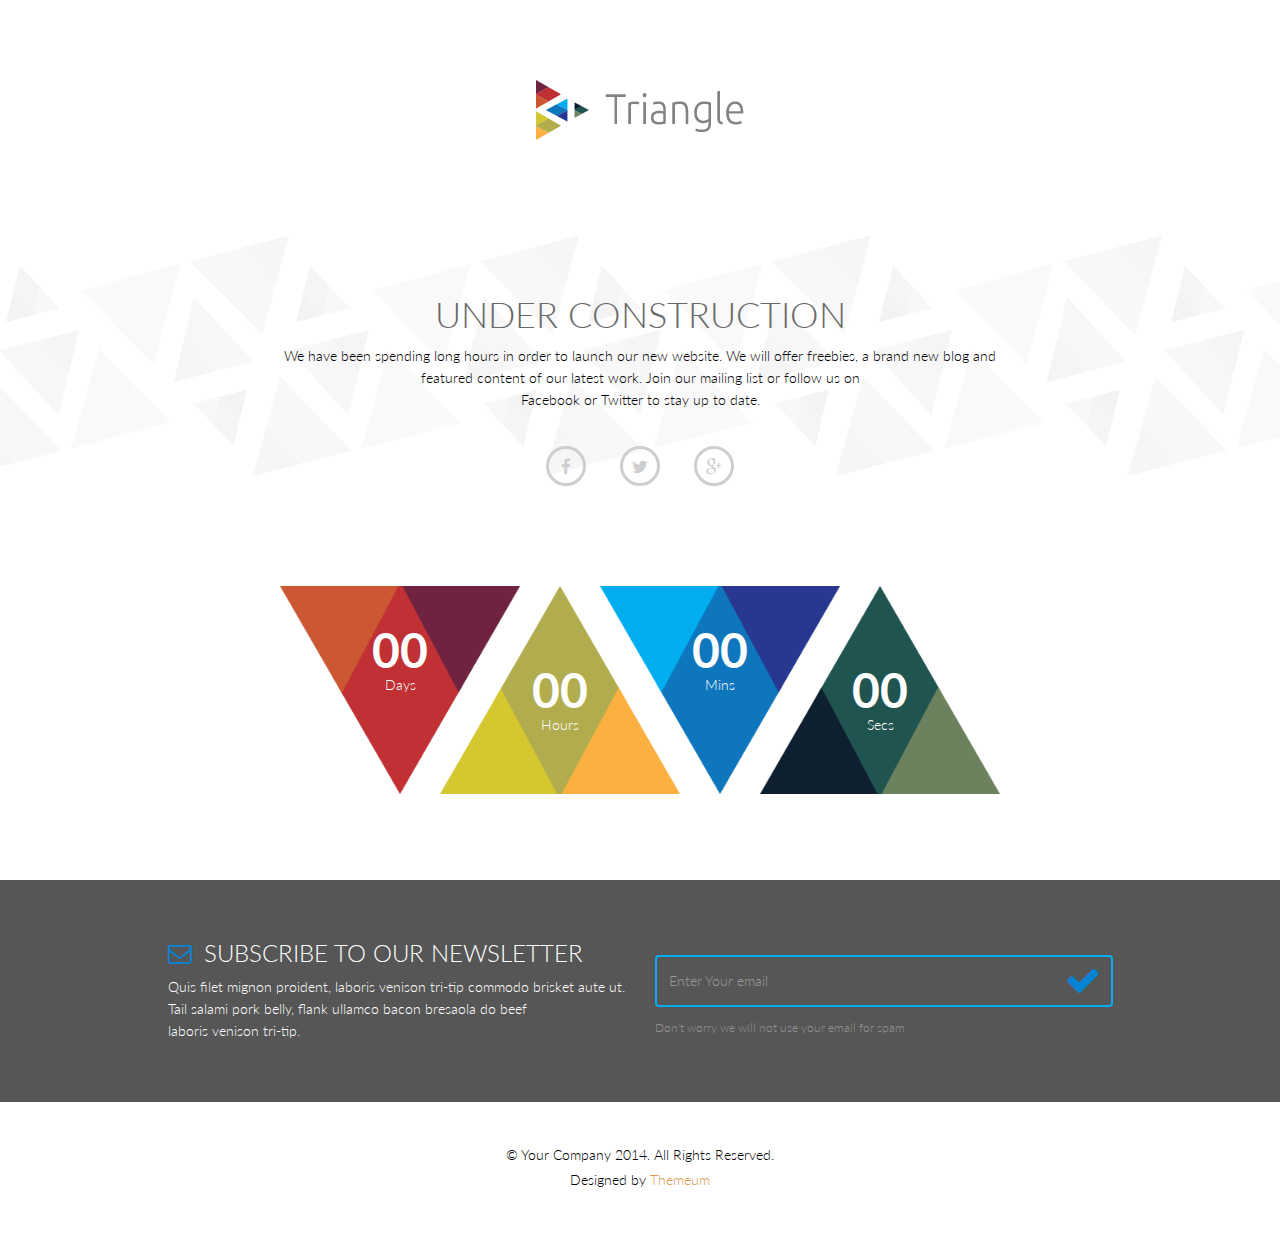
<file: coming-soon.html>
<!DOCTYPE html>
<html lang="en">
<head>
    <meta charset="utf-8">
    <meta name="viewport" content="width=device-width, initial-scale=1.0">
    <meta name="description" content="">
    <meta name="author" content="">
    <title>Coming Soon | Triangle</title>
    <link href="css/bootstrap.min.css" rel="stylesheet">
    <link href="css/font-awesome.min.css" rel="stylesheet"> 
    <link href="css/main.css" rel="stylesheet">
    <link href="css/responsive.css" rel="stylesheet">

    <!--[if lt IE 9]>
        <script src="js/html5shiv.js"></script>
        <script src="js/respond.min.js"></script>
    <![endif]-->       
    <link rel="shortcut icon" href="images/ico/favicon.ico">
    <link rel="apple-touch-icon-precomposed" sizes="144x144" href="images/ico/apple-touch-icon-144-precomposed.png">
    <link rel="apple-touch-icon-precomposed" sizes="114x114" href="images/ico/apple-touch-icon-114-precomposed.png">
    <link rel="apple-touch-icon-precomposed" sizes="72x72" href="images/ico/apple-touch-icon-72-precomposed.png">
    <link rel="apple-touch-icon-precomposed" href="images/ico/apple-touch-icon-57-precomposed.png">
</head><!--/head-->

<body>
    <div class="logo-image">                                
       <a href="index.html"><img class="img-responsive" src="images/logo.png" alt=""> </a> 
    </div>
     <section id="coming-soon">        
         <div class="container">
            <div class="row">
                <div class="col-sm-8 col-sm-offset-2">                    
                    <div class="text-center coming-content">
                        <h1>UNDER CONSTRUCTION</h1>
                        <p>We have been spending long hours in order to launch our new website. 
                            We will offer freebies, a brand new blog and featured content of our latest work. Join our mailing list or follow us on<br /> Facebook or Twitter to stay up to date.</p>                           
                        <div class="social-link">
                            <span><a href="#"><i class="fa fa-facebook"></i></a></span>
                            <span><a href="#"><i class="fa fa-twitter"></i></a></span>
                            <span><a href="#"><i class="fa fa-google-plus"></i></a></span>
                        </div>
                    </div>                    
                </div>
                <div class="col-sm-12">
                    <div class="time-count">
                        <ul id="countdown">
                            <li class="angle-one">
                                <span class="days time-font">00</span>
                                <p>Days</p>
                            </li>
                            <li class="angle-two">
                                <span class="hours time-font">00</span>
                                <p>Hours</p>
                            </li>
                            <li class="angle-three">
                                <span class="minutes time-font">00</span>
                                <p class="minute">Mins</p>
                            </li>                            
                            <li class="angle-four">
                                <span class="seconds time-font">00</span>
                                <p>Secs</p>
                            </li>               
                        </ul>   
                    </div>
                </div>
            </div>
        </div>       
    </section>
    <section id="subscribe">
        <div class="container">
            <div class="row">
                <div class="col-sm-10 col-sm-offset-1">
                    <div class="row">
                        <div class="col-sm-6">
                            <h2><i class="fa fa-envelope-o"></i> SUBSCRIBE TO OUR NEWSLETTER</h2>
                            <p>Quis filet mignon proident, laboris venison tri-tip commodo brisket aute ut. Tail salami pork belly, flank ullamco bacon bresaola do beef<br /> laboris venison tri-tip.</p>
                        </div>
                        <div class="col-sm-6 newsletter">
                            <form id="newsletter">
                                <input class="form-control" type="email" name="email"  value="" placeholder="Enter Your email">
                                <i class="fa fa-check"></i>
                            </form>
                            <p>Don't worry we will not use your email for spam</p>
                        </div>    
                    </div>
                </div>     
            </div>
        </div> 
    </section>

    <section id="coming-soon-footer" class="container">
        <div class="row">
            <div class="col-sm-12">
                <div class="text-center">
                    <p>&copy; Your Company 2014. All Rights Reserved.</p>
                    <p>Designed by <a target="_blank" href="http://www.themeum.com">Themeum</a></p>
                </div>
            </div>
        </div>       
    </section>
    

    <script type="text/javascript" src="js/jquery.js"></script>
    <script type="text/javascript" src="js/bootstrap.min.js"></script>
    <script type="text/javascript" src="js/coundown-timer.js"></script>
    <script type="text/javascript" src="js/wow.min.js"></script>
    <script type="text/javascript" src="js/main.js"></script>
    <script type="text/javascript">
            //Countdown js
         $("#countdown").countdown({
                date: "10 march 2015 12:00:00",
                format: "on"
            },      
            function() {
                // callback function
        });
    </script>
    
</body>
</html>
</file>
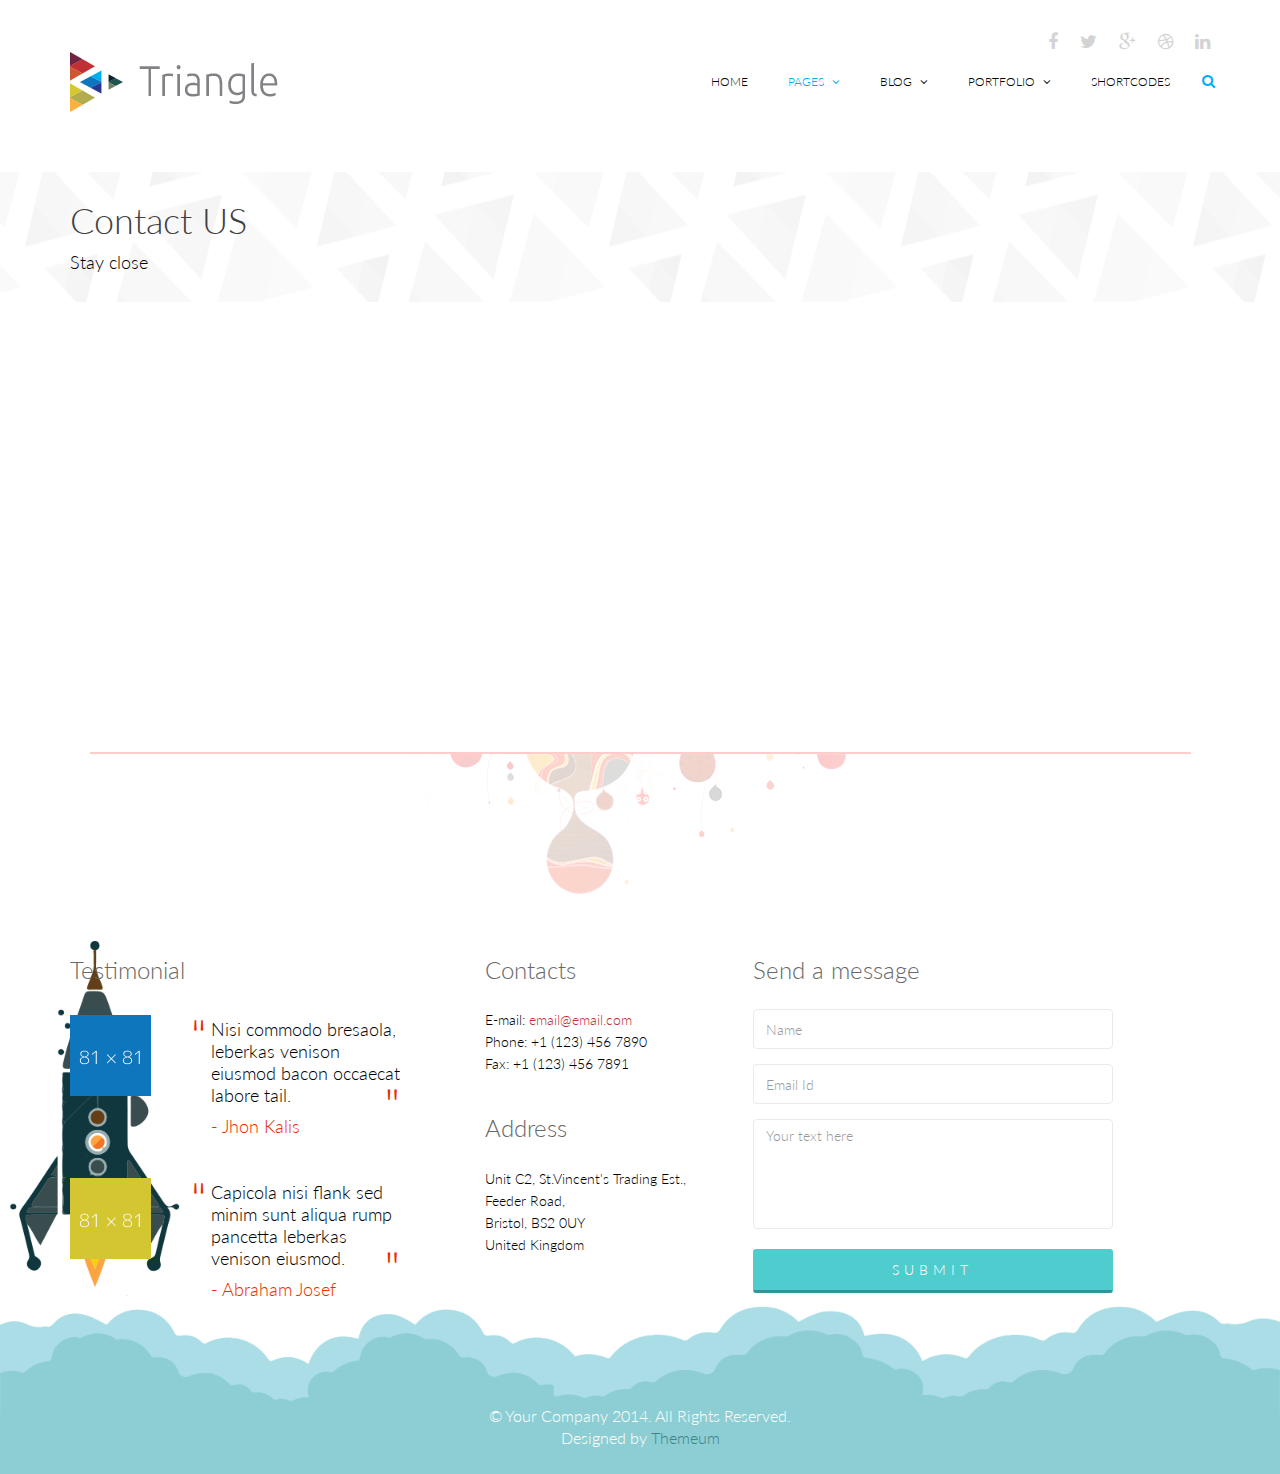
<file: contact.html>
<!DOCTYPE html>
<html lang="en">
<head>
    <meta charset="utf-8">
    <meta name="viewport" content="width=device-width, initial-scale=1.0">
    <meta name="description" content="">
    <meta name="author" content="">
    <title>Contact Us | Triangle</title>
    <link href="css/bootstrap.min.css" rel="stylesheet">
    <link href="css/font-awesome.min.css" rel="stylesheet">
    <link href="css/prettyPhoto.css" rel="stylesheet"> 
    <link href="css/animate.min.css" rel="stylesheet"> 
	<link href="css/main.css" rel="stylesheet">
	<link href="css/responsive.css" rel="stylesheet">

    <!--[if lt IE 9]>
	    <script src="js/html5shiv.js"></script>
	    <script src="js/respond.min.js"></script>
    <![endif]-->       
    <link rel="shortcut icon" href="images/ico/favicon.ico">
    <link rel="apple-touch-icon-precomposed" sizes="144x144" href="images/ico/apple-touch-icon-144-precomposed.png">
    <link rel="apple-touch-icon-precomposed" sizes="114x114" href="images/ico/apple-touch-icon-114-precomposed.png">
    <link rel="apple-touch-icon-precomposed" sizes="72x72" href="images/ico/apple-touch-icon-72-precomposed.png">
    <link rel="apple-touch-icon-precomposed" href="images/ico/apple-touch-icon-57-precomposed.png">
</head><!--/head-->

<body>
	<header id="header">      
        <div class="container">
            <div class="row">
                <div class="col-sm-12 overflow">
                   <div class="social-icons pull-right">
                        <ul class="nav nav-pills">
                            <li><a href=""><i class="fa fa-facebook"></i></a></li>
                            <li><a href=""><i class="fa fa-twitter"></i></a></li>
                            <li><a href=""><i class="fa fa-google-plus"></i></a></li>
                            <li><a href=""><i class="fa fa-dribbble"></i></a></li>
                            <li><a href=""><i class="fa fa-linkedin"></i></a></li>
                        </ul>
                    </div> 
                </div>
             </div>
        </div>
        <div class="navbar navbar-inverse" role="banner">
            <div class="container">
                <div class="navbar-header">
                    <button type="button" class="navbar-toggle" data-toggle="collapse" data-target=".navbar-collapse">
                        <span class="sr-only">Toggle navigation</span>
                        <span class="icon-bar"></span>
                        <span class="icon-bar"></span>
                        <span class="icon-bar"></span>
                    </button>

                    <a class="navbar-brand" href="index.html">
                        <h1><img src="images/logo.png" alt="logo"></h1>
                    </a>
                    
                </div>
                <div class="collapse navbar-collapse">
                    <ul class="nav navbar-nav navbar-right">
                        <li><a href="index.html">Home</a></li>
                        <li class="dropdown active"><a href="#">Pages <i class="fa fa-angle-down"></i></a>
                            <ul role="menu" class="sub-menu">
                                <li><a href="aboutus.html">About</a></li>
                                <li><a href="aboutus2.html">About 2</a></li>
                                <li><a href="service.html">Services</a></li>
                                <li><a href="pricing.html">Pricing</a></li>
                                <li><a class="active" href="contact.html">Contact us</a></li>
                                <li><a href="contact2.html">Contact us 2</a></li>
                                <li><a href="404.html">404 error</a></li>
                                <li><a href="coming-soon.html">Coming Soon</a></li>
                            </ul>
                        </li>                    
                        <li class="dropdown"><a href="blog.html">Blog <i class="fa fa-angle-down"></i></a>
                            <ul role="menu" class="sub-menu">
                                <li><a href="blog.html">Blog Default</a></li>
                                <li><a href="blogtwo.html">Timeline Blog</a></li>
                                <li><a href="blogone.html">2 Columns + Right Sidebar</a></li>
                                <li><a href="blogthree.html">1 Column + Left Sidebar</a></li>
                                <li><a href="blogfour.html">Blog Masonary</a></li>
                                <li><a href="blogdetails.html">Blog Details</a></li>
                            </ul>
                        </li>
                        <li class="dropdown"><a href="portfolio.html">Portfolio <i class="fa fa-angle-down"></i></a>
                            <ul role="menu" class="sub-menu">
                                <li><a href="portfolio.html">Portfolio Default</a></li>
                                <li><a href="portfoliofour.html">Isotope 3 Columns + Right Sidebar</a></li>
                                <li><a href="portfolioone.html">3 Columns + Right Sidebar</a></li>
                                <li><a href="portfoliotwo.html">3 Columns + Left Sidebar</a></li>
                                <li><a href="portfoliothree.html">2 Columns</a></li>
                                <li><a href="portfolio-details.html">Portfolio Details</a></li>
                            </ul>
                        </li>                         
                        <li><a href="shortcodes.html ">Shortcodes</a></li>                    
                    </ul>
                </div>
                <div class="search">
                    <form role="form">
                        <i class="fa fa-search"></i>
                        <div class="field-toggle">
                            <input type="text" class="search-form" autocomplete="off" placeholder="Search">
                        </div>
                    </form>
                </div>
            </div>
        </div>
    </header>
    <!--/#header-->    

    <section id="page-breadcrumb">
        <div class="vertical-center sun">
             <div class="container">
                <div class="row">
                    <div class="action">
                        <div class="col-sm-12">
                            <h1 class="title">Contact US</h1>
                            <p>Stay close</p>
                        </div>                        
                    </div>
                </div>
            </div>
        </div>
   </section>
    <!--/#action-->

    <section id="map-section">
        <div class="container">
            <div id="gmap"></div>
        </div>
    </section> <!--/#map-section-->        

    <footer id="footer">
        <div class="container">
            <div class="row">
                <div class="col-sm-12 text-center bottom-separator">
                    <img src="images/home/under.png" class="img-responsive inline" alt="">
                </div>
                <div class="col-md-4 col-sm-6">
                    <div class="testimonial bottom">
                        <h2>Testimonial</h2>
                        <div class="media">
                            <div class="pull-left">
                                <a href="#"><img src="images/home/profile1.png" alt=""></a>
                            </div>
                            <div class="media-body">
                                <blockquote>Nisi commodo bresaola, leberkas venison eiusmod bacon occaecat labore tail.</blockquote>
                                <h3><a href="#">- Jhon Kalis</a></h3>
                            </div>
                         </div>
                        <div class="media">
                            <div class="pull-left">
                                <a href="#"><img src="images/home/profile2.png" alt=""></a>
                            </div>
                            <div class="media-body">
                                <blockquote>Capicola nisi flank sed minim sunt aliqua rump pancetta leberkas venison eiusmod.</blockquote>
                                <h3><a href="">- Abraham Josef</a></h3>
                            </div>
                        </div>   
                    </div> 
                </div>
                <div class="col-md-3 col-sm-6">
                    <div class="contact-info bottom">
                        <h2>Contacts</h2>
                        <address>
                        E-mail: <a href="mailto:someone@example.com">email@email.com</a> <br> 
                        Phone: +1 (123) 456 7890 <br> 
                        Fax: +1 (123) 456 7891 <br> 
                        </address>

                        <h2>Address</h2>
                        <address>
                        Unit C2, St.Vincent's Trading Est., <br> 
                        Feeder Road, <br> 
                        Bristol, BS2 0UY <br> 
                        United Kingdom <br> 
                        </address>
                    </div>
                </div>
                <div class="col-md-4 col-sm-12">
                    <div class="contact-form bottom">
                        <h2>Send a message</h2>
                        <form id="main-contact-form" name="contact-form" method="post" action="sendemail.php">
                            <div class="form-group">
                                <input type="text" name="name" class="form-control" required="required" placeholder="Name">
                            </div>
                            <div class="form-group">
                                <input type="email" name="email" class="form-control" required="required" placeholder="Email Id">
                            </div>
                            <div class="form-group">
                                <textarea name="message" id="message" required="required" class="form-control" rows="8" placeholder="Your text here"></textarea>
                            </div>                        
                            <div class="form-group">
                                <input type="submit" name="submit" class="btn btn-submit" value="Submit">
                            </div>
                        </form>
                    </div>
                </div>
                <div class="col-sm-12">
                    <div class="copyright-text text-center">
                        <p>&copy; Your Company 2014. All Rights Reserved.</p>
                        <p>Designed by <a target="_blank" href="http://www.themeum.com">Themeum</a></p>
                    </div>
                </div>
            </div>
        </div>
    </footer>
    <!--/#footer-->


    <script type="text/javascript" src="js/jquery.js"></script>
    <script type="text/javascript" src="js/bootstrap.min.js"></script>
    <script type="text/javascript" src="http://maps.google.com/maps/api/js?sensor=true"></script>
    <script type="text/javascript" src="js/gmaps.js"></script>
    <script type="text/javascript" src="js/wow.min.js"></script>
    <script type="text/javascript" src="js/main.js"></script>   
</body>
</html>
</file>
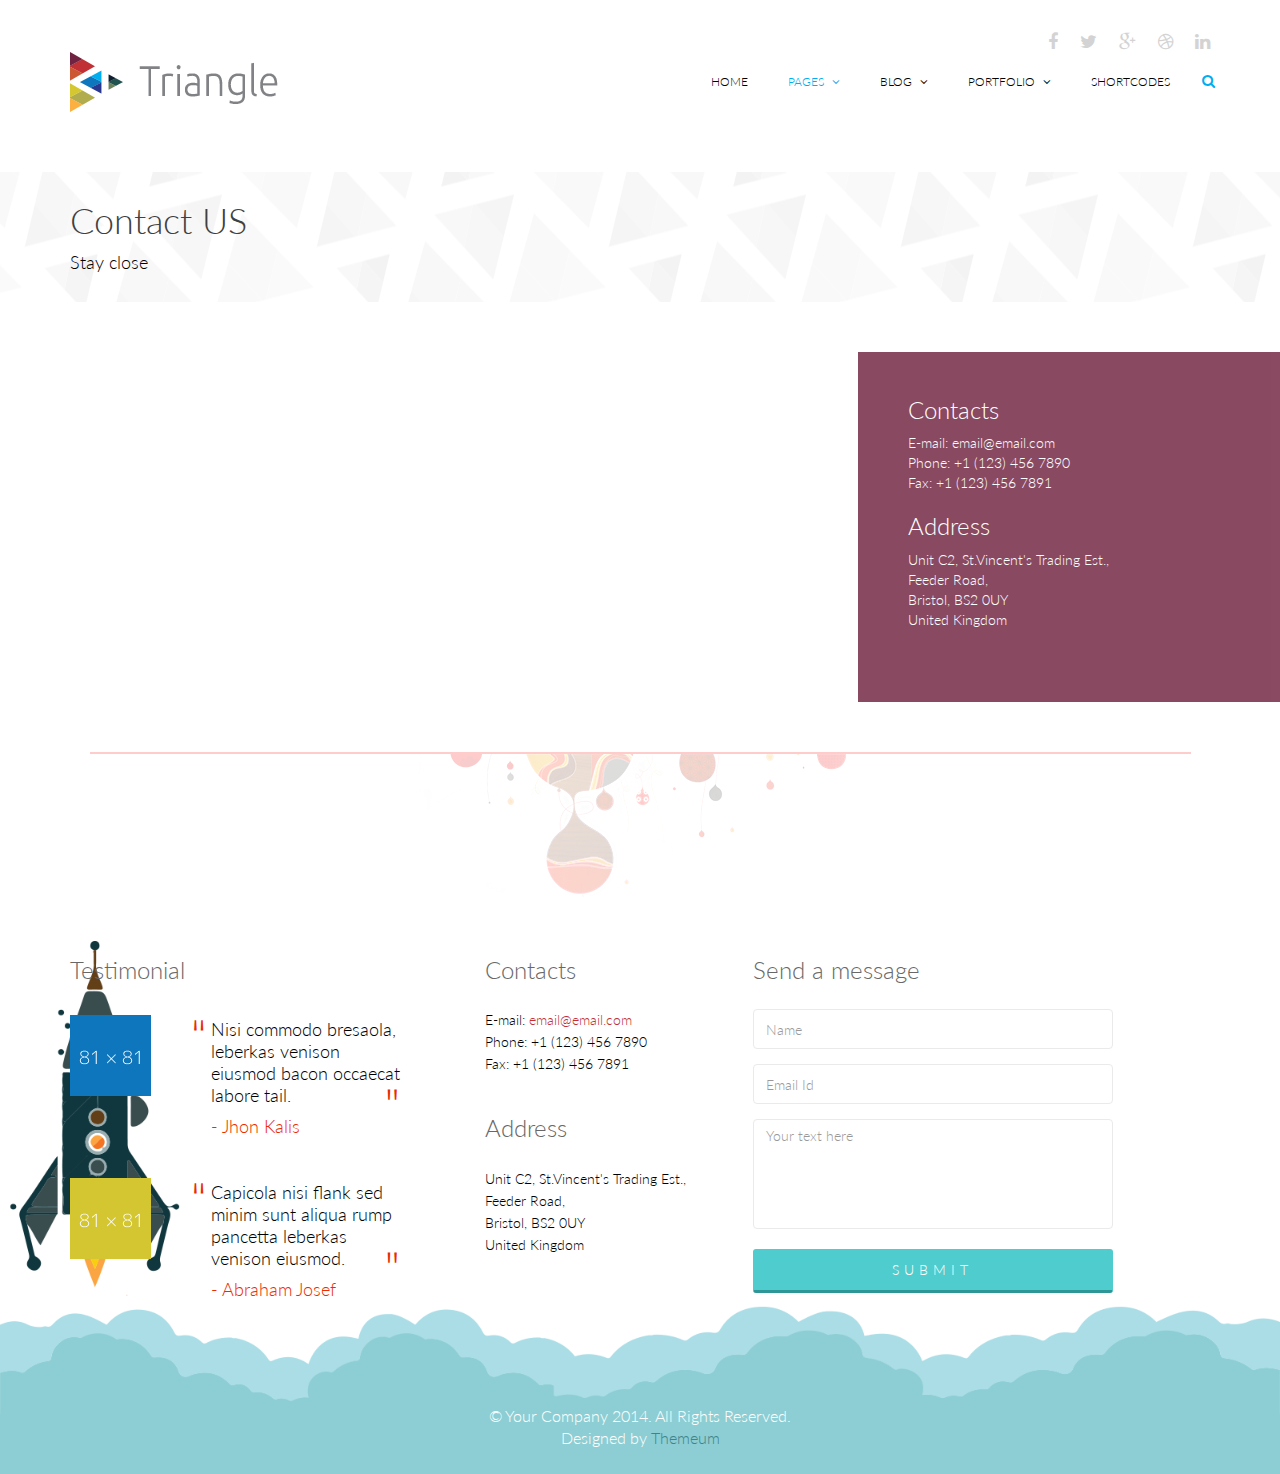
<file: contact2.html>
<!DOCTYPE html>
<html lang="en">
<head>
    <meta charset="utf-8">
    <meta name="viewport" content="width=device-width, initial-scale=1.0">
    <meta name="description" content="">
    <meta name="author" content="">
    <title>Contact Us 2  | Triangle</title>
    <link href="css/bootstrap.min.css" rel="stylesheet">
    <link href="css/font-awesome.min.css" rel="stylesheet">
    <link href="css/prettyPhoto.css" rel="stylesheet"> 
    <link href="css/animate.min.css" rel="stylesheet"> 
	<link href="css/main.css" rel="stylesheet">
	<link href="css/responsive.css" rel="stylesheet">

    <!--[if lt IE 9]>
	    <script src="js/html5shiv.js"></script>
	    <script src="js/respond.min.js"></script>
    <![endif]-->       
    <link rel="shortcut icon" href="images/ico/favicon.ico">
    <link rel="apple-touch-icon-precomposed" sizes="144x144" href="images/ico/apple-touch-icon-144-precomposed.png">
    <link rel="apple-touch-icon-precomposed" sizes="114x114" href="images/ico/apple-touch-icon-114-precomposed.png">
    <link rel="apple-touch-icon-precomposed" sizes="72x72" href="images/ico/apple-touch-icon-72-precomposed.png">
    <link rel="apple-touch-icon-precomposed" href="images/ico/apple-touch-icon-57-precomposed.png">
</head><!--/head-->

<body>
	<header id="header">      
        <div class="container">
            <div class="row">
                <div class="col-sm-12 overflow">
                   <div class="social-icons pull-right">
                        <ul class="nav nav-pills">
                            <li><a href=""><i class="fa fa-facebook"></i></a></li>
                            <li><a href=""><i class="fa fa-twitter"></i></a></li>
                            <li><a href=""><i class="fa fa-google-plus"></i></a></li>
                            <li><a href=""><i class="fa fa-dribbble"></i></a></li>
                            <li><a href=""><i class="fa fa-linkedin"></i></a></li>
                        </ul>
                    </div> 
                </div>
             </div>
        </div>
        <div class="navbar navbar-inverse" role="banner">
            <div class="container">
                <div class="navbar-header">
                    <button type="button" class="navbar-toggle" data-toggle="collapse" data-target=".navbar-collapse">
                        <span class="sr-only">Toggle navigation</span>
                        <span class="icon-bar"></span>
                        <span class="icon-bar"></span>
                        <span class="icon-bar"></span>
                    </button>

                    <a class="navbar-brand" href="index.html">
                        <h1><img src="images/logo.png" alt="logo"></h1>
                    </a>
                    
                </div>
                <div class="collapse navbar-collapse">
                    <ul class="nav navbar-nav navbar-right">
                        <li><a href="index.html">Home</a></li>
                        <li class="dropdown active"><a href="#">Pages <i class="fa fa-angle-down"></i></a>
                            <ul role="menu" class="sub-menu">
                                <li><a href="aboutus.html">About</a></li>
                                <li><a href="aboutus2.html">About 2</a></li>
                                <li><a href="service.html">Services</a></li>
                                <li><a href="pricing.html">Pricing</a></li>
                                <li><a href="contact.html">Contact us</a></li>
                                <li><a class="active" href="contact2.html">Contact us 2</a></li>
                                <li><a href="404.html">404 error</a></li>
                                <li><a href="coming-soon.html">Coming Soon</a></li>
                            </ul>
                        </li>                    
                        <li class="dropdown"><a href="blog.html">Blog <i class="fa fa-angle-down"></i></a>
                            <ul role="menu" class="sub-menu">
                                <li><a href="blog.html">Blog Default</a></li>
                                <li><a href="blogtwo.html">Timeline Blog</a></li>
                                <li><a href="blogone.html">2 Columns + Right Sidebar</a></li>
                                <li><a href="blogthree.html">1 Column + Left Sidebar</a></li>
                                <li><a href="blogfour.html">Blog Masonary</a></li>
                                <li><a href="blogdetails.html">Blog Details</a></li>
                            </ul>
                        </li>
                        <li class="dropdown"><a href="portfolio.html">Portfolio <i class="fa fa-angle-down"></i></a>
                            <ul role="menu" class="sub-menu">
                                <li><a href="portfolio.html">Portfolio Default</a></li>
                                <li><a href="portfoliofour.html">Isotope 3 Columns + Right Sidebar</a></li>
                                <li><a href="portfolioone.html">3 Columns + Right Sidebar</a></li>
                                <li><a href="portfoliotwo.html">3 Columns + Left Sidebar</a></li>
                                <li><a href="portfoliothree.html">2 Columns</a></li>
                                <li><a href="portfolio-details.html">Portfolio Details</a></li>
                            </ul>
                        </li>                         
                        <li><a href="shortcodes.html ">Shortcodes</a></li>                    
                    </ul>
                </div>
                <div class="search">
                    <form role="form">
                        <i class="fa fa-search"></i>
                        <div class="field-toggle">
                            <input type="text" class="search-form" autocomplete="off" placeholder="Search">
                        </div>
                    </form>
                </div>
            </div>
        </div>
    </header>
    <!--/#header-->    

    <section id="page-breadcrumb">
        <div class="vertical-center sun">
             <div class="container">
                <div class="row">
                    <div class="action">
                        <div class="col-sm-12">
                            <h1 class="title">Contact US</h1>
                            <p>Stay close</p>
                        </div>                        
                    </div>
                </div>
            </div>
        </div>
   </section>
    <!--/#action-->

    <section id="map-section">
        <div class="container">
            <div id="gmap"></div>
            <div class="contact-info">
                <h2>Contacts</h2>
                <address>
                E-mail: <a href="mailto:someone@example.com">email@email.com</a> <br> 
                Phone: +1 (123) 456 7890 <br> 
                Fax: +1 (123) 456 7891 <br> 
                </address>

                <h2>Address</h2>
                <address>
                Unit C2, St.Vincent's Trading Est., <br> 
                Feeder Road, <br> 
                Bristol, BS2 0UY <br> 
                United Kingdom <br> 
                </address>
            </div>
        </div>
    </section> <!--/#map-section-->        

    <footer id="footer">
        <div class="container">
            <div class="row">
                <div class="col-sm-12 text-center bottom-separator">
                    <img src="images/home/under.png" class="img-responsive inline" alt="">
                </div>
                <div class="col-md-4 col-sm-6">
                    <div class="testimonial bottom">
                        <h2>Testimonial</h2>
                        <div class="media">
                            <div class="pull-left">
                                <a href="#"><img src="images/home/profile1.png" alt=""></a>
                            </div>
                            <div class="media-body">
                                <blockquote>Nisi commodo bresaola, leberkas venison eiusmod bacon occaecat labore tail.</blockquote>
                                <h3><a href="#">- Jhon Kalis</a></h3>
                            </div>
                         </div>
                        <div class="media">
                            <div class="pull-left">
                                <a href="#"><img src="images/home/profile2.png" alt=""></a>
                            </div>
                            <div class="media-body">
                                <blockquote>Capicola nisi flank sed minim sunt aliqua rump pancetta leberkas venison eiusmod.</blockquote>
                                <h3><a href="">- Abraham Josef</a></h3>
                            </div>
                        </div>   
                    </div> 
                </div>
                <div class="col-md-3 col-sm-6">
                    <div class="contact-info bottom">
                        <h2>Contacts</h2>
                        <address>
                        E-mail: <a href="mailto:someone@example.com">email@email.com</a> <br> 
                        Phone: +1 (123) 456 7890 <br> 
                        Fax: +1 (123) 456 7891 <br> 
                        </address>

                        <h2>Address</h2>
                        <address>
                        Unit C2, St.Vincent's Trading Est., <br> 
                        Feeder Road, <br> 
                        Bristol, BS2 0UY <br> 
                        United Kingdom <br> 
                        </address>
                    </div>
                </div>
                <div class="col-md-4 col-sm-12">
                    <div class="contact-form bottom">
                        <h2>Send a message</h2>
                        <form id="main-contact-form" name="contact-form" method="post" action="sendemail.php">
                            <div class="form-group">
                                <input type="text" name="name" class="form-control" required="required" placeholder="Name">
                            </div>
                            <div class="form-group">
                                <input type="email" name="email" class="form-control" required="required" placeholder="Email Id">
                            </div>
                            <div class="form-group">
                                <textarea name="message" id="message" required="required" class="form-control" rows="8" placeholder="Your text here"></textarea>
                            </div>                        
                            <div class="form-group">
                                <input type="submit" name="submit" class="btn btn-submit" value="Submit">
                            </div>
                        </form>
                    </div>
                </div>
                <div class="col-sm-12">
                    <div class="copyright-text text-center">
                        <p>&copy; Your Company 2014. All Rights Reserved.</p>
                        <p>Designed by <a target="_blank" href="http://www.themeum.com">Themeum</a></p>
                    </div>
                </div>
            </div>
        </div>
    </footer>
    <!--/#footer-->


    <script type="text/javascript" src="js/jquery.js"></script>
    <script type="text/javascript" src="js/bootstrap.min.js"></script>
    <script type="text/javascript" src="http://maps.google.com/maps/api/js?sensor=true"></script>
    <script type="text/javascript" src="js/gmaps.js"></script>
    <script type="text/javascript" src="js/wow.min.js"></script>
    <script type="text/javascript" src="js/main.js"></script>   
</body>
</html>
</file>
<file: css/main.css>
/*
  Theme Name: Triangle
  Theme Uri: http://www.themeum.com
  Author: Themeum
  Author Uri: http://www.themeum.com
  Description: Creative Site Template
  Version: 1.1
  */

  @import url(http://fonts.googleapis.com/css?family=Lato:100,300,400,700);
  @import url(http://fonts.googleapis.com/css?family=Open+Sans:300italic,400italic,600italic,700italic,400,300,600,700);
  @import url(http://fonts.googleapis.com/css?family=Noto+Sans:400,700);

  body {
    background: #fff;
    font-family: 'Lato', sans-serif;
    font-weight: 300;
    font-size: 14px;
    line-height: 22px;
    color: #000;
  }

  html {
    height: 100%;
  }


  a{
    color:#C03035;
  }

  a:hover {
    outline: none;
    text-decoration:none;
    color:#4fcccd;
  }

  a:focus {
    outline:none;
    outline-offset: 0;
  }

  a {
    -webkit-transition: 300ms;
    -moz-transition: 300ms;
    -o-transition: 300ms;
    transition: 300ms;
  }


  ul {
    list-style: none;
  }

  h1, h2, h3, h4, h5, h6 {
    font-family: 'Lato', sans-serif;
    font-weight: 300;
  }

  h1{
    color: #686868;
  }

  h2{
    font-size: 24px;
    color: #686868;
  }

  h3{
    font-size: 18px;
  }

  .overflow{
    overflow: hidden;
  }

  .uppercase{
    text-transform: uppercase;
  }

  .btn-common {
    font-size: 14px;
    color: #0099ae;
    border: 1px solid #0099ae;
    font-family: 'Open Sans', sans-serif;
    font-weight: 300;
    padding: 10px 25px;
  }

  #action .col-sm-5{
    position: absolute;

    top: 0;
    height: 100%;
    right: 0;
  }


  .btn-common:hover, 
  .btn-common:focus{
    outline: none;
    background: none;
    box-shadow: none;
    color: #01707f;
    border-color:#01707f;
  }

  .align-right{
    text-align: right;
  }

  .inline{
    display: inline-block;
  }

  .padding{
    padding: 65px 0;
  }

  .padding-bottom{
    padding-bottom: 65px;
  }

  .padding-top{
    padding-top: 90px;
  }

  .padding-right{
    padding-right: 80px;
  }

  .padding-left{
    padding-left: 80px;
  }

  .margin-bottom{
    margin-bottom: 35px;
  }

     .carousel-indicators.visible-xs {
      height: 20px;
      margin: 0;
      padding: 0;
      position: absolute;
      top: -35px;
      width: 100%;
      left: 0;
    }

  .carousel-indicators.visible-xs li {
    border-color: #D29948;
    border-width: 2px;
    height: 12px;
    margin: 0 5px 0 0;
    width: 12px;
  }

  .carousel-indicators.visible-xs li.active {
    background: rgba(210, 153, 72, 0.7);
  }


/*************************
*******Header******
**************************/


#header{
  margin-bottom: 0;
  padding: 30px 0 60px 0;
}

#header .navbar-inverse .container{
  position: relative;
}

.search{
  position: absolute;
  top: 20px;
  right: 0;
  z-index: 1;
}

.search i{
  color: #00aeef;
  cursor: pointer;
  position: absolute;
  right: 10px;
  top: 2px;
}

.field-toggle{
  position: relative;
  top: 30px;
  right: 15px;
  display: none;
  height: 50px;
}

.search-form{
  padding-left: 10px;
  height: 40px;
  font-size: 18px;
  color: #818285;
  font-weight: 300;
  outline: none;
  border: 1px solid #00aeef;
  margin-top: 20px;
  border-radius: 4px;
}

.social-icons ul li{
  padding: 0 10px;

}

.social-icons ul li:last-child{
  padding-right: 0;

}

.social-icons ul li a{
  font-size: 18px;
  color: #d3d3d3;
  padding: 0;
}

.social-icons ul li a:hover .fa-facebook {
  color:#0884d5;
}

.social-icons ul li a:hover .fa-twitter {
  color:#2AA7DC;
}

.social-icons ul li a:hover .fa-google-plus {
  color:#A22523;
}

.social-icons ul li a:hover .fa-dribbble {
  color:#E94989;
}

.social-icons ul li a:hover .fa-linkedin {
  color:#006DC0;
}

.social-icons ul li a:hover,
.social-icons ul li a:focus{  
  background: none;
}

#header .navbar {
  background: #fff;
  border: 0;
  margin-bottom: 0;
}

#header .navbar-toggle{
  margin-top: 20px;
}

#header .navbar-brand{
  padding: 0;
  margin-left: 0;
}

#header .navbar-brand h1{
  padding: 0;
  margin: 0;
}

#header .navbar-nav.navbar-right >li:last-child{
  margin-right: 20px;
}

#header .navbar-nav.navbar-right >li a {
  color: #000;
  font-size: 12px;
  padding: 20px;
  text-transform: uppercase;
  font-weight: 300;
}


#header .navbar-inverse .navbar-nav  li.active > a,  
#header .navbar-inverse .navbar-nav  li.active > a:focus, 
#header .navbar-nav.navbar-right li > a:hover,
.navbar-inverse .navbar-nav > .open > a {
  background-color: inherit;
  border: 0;
  color: #00aeef;
}

#header .navbar-inverse .navbar-nav  li a:hover{
  color: #00aeef;
}


/*  Dropdown menu*/

ul.sub-menu {
  display: none;
  list-style: none;
  padding: 0;
  margin: 0;
}

#header .navbar-nav li ul.sub-menu li a{
  color: #818285;
  padding: 5px 0;
  font-size: 13px;
  display: block;
  text-transform: capitalize;
}

#header .navbar-nav li ul.sub-menu li .active{
  background: #00aeef;
  color: #fff;
  position: relative;
}

#header .navbar-nav li ul.sub-menu li .active i{
  position: absolute;
  font-size: 56px;
  top: -13px;
  color: #0884d5;
}

#header .navbar-nav li ul.sub-menu li .active .fa-angle-right{
  left: -3px;
}

#header .navbar-nav li ul.sub-menu li .active .fa-angle-left{
  right: -3px;
}

#header .navbar-nav li ul.sub-menu li a:hover,
#header .navbar-nav li ul.sub-menu li a:focus{
  background: #00aeef;
  color: #fff;
}

.fa-angle-down{
  padding-left: 5px; 
}

.scaleIn {
  -webkit-animation-name: scaleIn;
  animation-name: scaleIn;
}

@-webkit-keyframes scaleIn {
  0% {
    opacity: 0;
    -webkit-transform: scale(0);
    transform: scale(0);
  }

  100% {
    opacity: 1;
    -webkit-transform: scale(1);
    transform: scale(1);
  }
}

@keyframes scaleIn {
  0% {
    opacity: 0;
    -webkit-transform: scale(0);
    -ms-transform: scale(0);
    transform: scale(0);
  }

  100% {
    opacity: 1;
    -webkit-transform: scale(1);
    -ms-transform: scale(1);
    transform: scale(1);
  }
}


/*************************
*******Footer******
**************************/

#footer {
  padding-bottom: 10px;
  background-image: url(../images/home/footer.png);
  background-repeat: repeat-x;
  background-position: bottom;
  background-size: contain;
}

#footer h1{
  margin-bottom: 65px;
  margin-top: 36px;
}

#footer .bottom-separator {
  margin-bottom: 60px;
}

#message {
  height: 110px;
  resize: none;
}

.bottom > h2 {
  margin-top: 0;
  margin-bottom: 26px;
}

.bottom .media-body h3 {
  margin-top: 0;
  padding-left: 25px;
}

.bottom .media-body h3 a{
  color: #ea2c00;
}

.testimonial .media{
  margin-top: 0;
  margin-bottom: 25px;
}

.testimonial .media>.pull-left{
  margin-right: 25px;
}

.testimonial .media>.pull-left img{
  margin-top: 6px;
}

.testimonial .media .media-body blockquote{
  padding-left: 25px;
  padding-right: 30px;
  position: relative;
  border-left: 0;
  margin-bottom: 0;
}

.testimonial .media .media-body blockquote:before{
  position: absolute;
  left: 5px;
  top: 8px;
  content: '"';
  font-size: 40px;
  color: #ea2c00;
  font-family: 'Noto Sans', sans-serif;
  transform:rotate(180deg);
  -ms-transform:rotate(180deg); /* IE 9 */
  -webkit-transform: rotate(180deg); /* Opera, Chrome, and Safari */
  line-height: 0;
}

.testimonial .media .media-body blockquote:after{
  position: absolute;
  right: 30px;
  bottom: 14px;
  content: '"';
  font-size: 40px;
  color: #ea2c00;
  font-family: 'Noto Sans', sans-serif;
  line-height: 0;
}

.contact-info.bottom {
  padding-left: 25px;
}

.bottom > address {
  line-height: 22px;
  margin-bottom: 40px;
}

.form-control {
  border: 1px solid #eaeaea;
  font-weight: 300;
  outline: none;
  box-shadow: none;
  height: 40px;
}

.form-control:hover, 
.form-control:focus{
  border-color: #4fcccd;
  outline: none;
  box-shadow: none;
}

.btn-submit {
  width: 100%;
  background-color: #4fcccd;
  color: #fff;
  font-size: 14px;
  font-weight: 300;
  letter-spacing: 5px;
  text-transform: uppercase;
  border-radius: 3px;
  margin-top: 5px;
  border-bottom: 3px solid #2f9697;
  box-shadow: none;
  padding: 10px;
}

.btn-submit:hover, 
.btn-submit:focus{
  color: #fff;
  outline: none;
  box-shadow: none;
  opacity: .8;
}

.copyright-text{
  margin-top: 70px;
  color: #fff;
  font-size: 16px;  
  padding-bottom: 15px;
}

.copyright-text a {
  color: #3e848a
}

.copyright-text p {
  margin-bottom: 0;
}

/*************************
*******Home Page******
**************************/
#home-slider {
  background: url(../images/home/slider-bg.png) 0 100% repeat-x;
  position: relative;
}

#home-slider .main-slider {
  position: relative;
  height: 450px;
}

#home-slider .slide-text{
  position: absolute;
  top: 50px;
  left: 0;
  width: 450px;
}

.animate-in .slide-text {
  -webkit-animation: fadeInLeftBig 700ms cubic-bezier(0.190,1.000,0.220,1.000) 200ms both;
  animation: fadeInLeftBig 700ms cubic-bezier(0.190,1.000,0.220,1.000) 200ms both;
}

#home-slider .slider-background {
  position: absolute;
  right: -50px;
  bottom: 0;
}

.animate-in .slider-background {
  -webkit-animation: bounceInDown 1000ms ease-in-out 200ms both;
  animation: bounceInDown 1000ms ease-in-out 200ms both;
}

#home-slider .slider-gears {
  position: absolute;
  right: 30px;
  bottom: -10px;
  z-index: 4;
}

.animate-in .slider-gears {
  -webkit-animation: bounceInDown 500ms ease-in-out 800ms both;
  animation: bounceInDown 500ms ease-in-out 800ms both;
}

#home-slider .slider-circuits {
  position: absolute;
  right: 60px;
  bottom: 100px;
  z-index: 3;

}

.animate-in .slider-circuits {
  -webkit-animation: scaleIn 500ms ease-in-out 1200ms both;
  animation: scaleIn 500ms ease-in-out 1200ms both;
}

#home-slider .slider-fist {
  position: absolute;
  right: 160px;
  bottom: 75px;
  z-index: 2;

}

.animate-in .slider-fist {
  -webkit-animation: fadeInLeft 500ms ease-in-out 1200ms both;
  animation: fadeInLeft 500ms ease-in-out 1200ms both;
}

/*#home-slider .slider-birds2 {
  position: absolute;
  right: 40px;
  bottom: 150px;
}

.animate-in .slider-birds2 {
  -webkit-animation: fadeInRight 500ms ease-in-out 1200ms both;
  animation: fadeInRight 500ms ease-in-out 1200ms both;
}*/


#home-slider h1{
  margin-top: 100px;
  margin-bottom: 25px;
}

#home-slider .btn-common {
  margin-top: 20px;
}

#home-slider .preloader {
  position: absolute;
  left: 0;
  top: 0;
  bottom: -30px;
  right: 0;
  background: #fafafa;
  text-align: center;
}

#home-slider .preloader > i {
  font-size: 48px;
  height: 48px;
  line-height: 48px;
  color: #00aeef;
  position: absolute;
  left: 50%;
  margin-left: -24px;
  top: 50%;
  margin-top: -24px;
}

#action {
  background-image: url(../images/home/tour-bg.png);
  background-color: #fbfafa;
  background-repeat: repeat-x;
  height: 157px;
  background-position: center;
  display: table;
  position: static;
  width: 100%;
}

.vertical-center{
  display: table-cell;
  vertical-align: middle;
  width: 100%;
  position: statice;
}


.single-service{
  overflow: hidden;
  display: block;
}

.single-service img {
  margin-bottom: 35px;
}

.single-service .fold {
  margin-bottom: 35px;
}

.single-service h2 {
  margin-top: 0;
  margin-bottom: 15px;
}

.single-service p {
  padding: 0 48px;
}

.action h1{
  margin-top: 0;
}

.action p{
  font-size: 18px;
  margin-bottom: 0;
  font-weight: 300;
}

.action .btn-common{
  margin-top: 55px;
  float: left;
}

.title {
  color: #404040;
  font-weight: 300;
}

.single-features {
  overflow: hidden;
  padding-top: 65px;
  padding-bottom: 40px;
}

.single-features .col-sm-6 {
  margin-top: 50px;
}

.single-features:last-child {
  padding-bottom: 95px;
  padding-top: 0;
}

.single-features h2{
  margin-bottom: 15px;
}

#clients{
  padding-bottom: 45px;
}

.clients {
  margin-bottom: 45px;
}

.clients img {
  display: inline-block;
}

.clients-logo {
  overflow: hidden;
  margin-bottom: 10px;
}



/*************************
*******About Us Page******
**************************/

#action , 
#page-breadcrumb{
  position: relative;
}

#page-breadcrumb {
  background-image: url(../images/home/tour-bg.png);
  background-color: #fbfafa;
  background-repeat: repeat-x;
  height: 130px;
  background-position: center;
  display: table;
  position: static;
  width: 100%;
}

#team {
  padding: 85px 0;
}

#team-carousel {
  margin-top: 80px;
}

#company-information .padding-top{
  padding-top: 172px;
  
}

.single-service img {
  height: 85px;
}

.tour-button {
  background-image: url(../images/home/speedy_shoes.png);
  height: 100%;
  background-repeat: no-repeat;
  position: absolute;
  width: 100%;
  left: 0;
  background-position: 151px 4px;
}

.about-image {
  padding:90px 90px 0;
}

.team-single {
  position: relative;
}

.person-thumb {
  position: relative;
}

.person-thumb img {
}


.social-profile {
  background: none repeat scroll 0 0 rgba(137, 97, 46, 0.8);
  display: none;
  position: absolute;
  text-align: center;
  top: 0;
    -webkit-transition: all 0.9s ease;
  -moz-transition: all 0.9s ease;
  -ms-transition: all 0.9s ease;
  -o-transition: all 0.9s ease;
  transition: all 0.9s ease;transition: all 0.9s ease 0s;
  width: 100%;
  height: 100%;
}

.team-single:hover .social-profile{
  background:rgba(112, 35, 64, 0.9);
  display: block;
  -webkit-animation: fadeInUp 400ms;
  animation: fadeInUp 400ms;
  -webkit-transition: all 0.9s ease;
  -moz-transition: all 0.9s ease;
  -ms-transition: all 0.9s ease;
  -o-transition: all 0.9s ease;
  transition: all 0.9s ease;
}

.social-profile .nav-pills {
  display: inline-block;
  margin-top: -26px;
  padding: 0;
  position: relative;
  top: 50%;
}

.social-profile .nav-pills li {
  display: inline-block;
  margin: 0 5px;
}

.social-profile .nav-pills li a {
  color: #fff;
  border: 1px solid #fff;
  width: 40px;
  height: 40px;
  line-height: 40px;
  text-align: center;
  padding: 0;
  border-radius: 40px;
  -webkit-transition: all 0.9s ease;
  transition: all 0.9s ease;
}

.social-profile .nav-pills li a:hover {
  color: #702340;
  border-color: #702340;
}

.person-info h2 {
  font-weight: 300;
  margin-bottom: 5px;
}

.person-info h3 {
  font-size: 16px;
  color: #686868;
  font-weight: 300;
  margin-top: 0;
  margin-bottom: 0;
}

.team-carousel-control {
  position: absolute;
  top: 36%;
  width: 13px;
  height: 16px;
  text-indent: -9999999px;
  -webkit-transition: all 0.9s ease;
  -moz-transition: all 0.9s ease;
  -ms-transition: all 0.9s ease;
  -o-transition: all 0.9s ease;
  transition: all 0.9s ease;
}

.right.team-carousel-control {
  right: -50px;
  background-image: url(../images/aboutus/right.png);
}

.left.team-carousel-control {
  left: -50px;
  background-image: url(../images/aboutus/left.png);
}

.team-carousel-control:hover{
  background-position: 0 -18px;
  -webkit-transition: all 0.5s ease;
  -moz-transition: all 0.5s ease;
  -ms-transition: all 0.5s ease;  
  -o-transition: all 0.5s ease;
  transition: all 0.5s ease;
}

.count h1{
  font-size: 60px;
  color: #00aeef;
}

.count h3{
  font-size: 16px;
}

.progress .progress-bar.six-sec-ease-in-out {
  -webkit-transition: width 1s ease-in-out;
  -moz-transition: width 1s ease-in-out;
  -ms-transition: width 1s ease-in-out;
  -o-transition: width 1s ease-in-out;
  transition:  width 1s ease-in-out;
}

.top-zero{
  margin-top: 0;
}

h3.top-zero{
  font-size: 20px;
}

#company-information .about-us h2{
  margin-bottom: 45px;
}

.single-skill h3{
  font-size: 16px;
}

.progress{
  height: 30px;
  box-shadow: none;
  -webkit-box-shadow: none;
}

.progress-bar{
  line-height: 30px;
  box-shadow: none;
  -webkit-box-shadow: none;
}

.progress-bar.progress-bar-primary{
  background: #00aeef;
}



/*************************
*******Service Page******
**************************/
#recent-projects{
  padding: 85px 0;
}

.recent-projects .team-single{
  height: 355px;
}

.recent-projects p.padding-bottom{
  padding-bottom: 50px;
}

.choose{
  padding-top: 30px;
}

#company-information.choose .padding-top{
  padding-top: 50px;
}

#company-information h2{
  margin-bottom: 25px;
  margin-top: 0;
}

ul.elements{
  list-style: none;
  margin: 0;
  padding: 0;
}

ul.elements li{
  margin: 6px 0;
}

ul.elements li > i{
  color:#C03035;
  display: inline-block;
  margin-right: 10px;
}

#company-information h1.margin-bottom{
  margin-bottom: 26px;
}

/*************************
*******Portfolio Default**
**************************/

.portfolio-single {
  position: relative;
}

.portfolio-thumb {
  position: relative;
}

.portfolio-thumb img {
  width: 100%;
}


.portfolio-single:hover .portfolio-view{
  display: block;
  -webkit-animation: fadeInUp 400ms;
  animation: fadeInUp 400ms;
}

#portfolio .row{
  margin-left: -10px;
  margin-right: -10px;
}

.portfolio-view {
  display: none;
  position: absolute;
  top: 0;
  height: 100%;
  background:rgba(112, 35, 64, 0.9);
  width: 100%;
  text-align: center;
}

.portfolio-view .nav-pills {
  padding: 0;
  display: inline-block;
  margin-top: -26px;
  top: 50%;
  position: relative;
}

.portfolio-view .nav-pills li {
  display: inline-block;
  margin: 0 5px;
}

.portfolio-view .nav-pills li a {
  color: #fff;
  border: 1px solid #fff;
  width: 40px;
  height: 40px;
  line-height: 38px;
  text-align: center;
  padding: 0;
  border-radius: 40px;
  -webkit-animation: scaleIn 400ms linear 100ms both;
  animation: scaleIn 400ms linear 100ms both;
  -webkit-transition: all 0.9s ease;
  transition: all 0.9s ease;
}

.portfolio-view .nav-pills li a:hover {
  color: #702340;
  border-color: #702340;
  -webkit-transition: all 0.9s ease;
  transition: all 0.9s ease;
}

.portfolio-info {
  overflow: hidden;
  margin-bottom: 30px;
}

.portfolio-info h2 {
  font-size: 18px;
  margin: 15px 0 0;
}

.portfolio-filter {
  margin: 80px 0;
  padding: 0;
}

.portfolio-filter li {
  display: inline-block;
  position: relative;
}

.portfolio-filter li a {
  border-radius: 0;
  color: #686868;
  font-size: 18px;
  font-weight: 300;
  padding: 0 25px;
  text-transform: capitalize;
  border: none;
}

.portfolio-filter li .active{
  background: transparent;
  box-shadow: none;
  -webkit-box-shadow: none;
}

.portfolio-filter li a:hover, 
.portfolio-filter li a:focus,
.portfolio-filter li a.active {
  background: transparent;
  box-shadow: none;
  -webkit-box-shadow: none;
}

.portfolio-filter li a.active:before{
  position: absolute;

  content: "";
  left: 0;
  width: 13px;
  height: 16px;
  background: url(../images/portfolio/icon.png);
  top: 5px;
}

.portfolio-pagination{
  text-align: center;
  
  padding-top: 40px;
  padding-bottom: 90px;
}

.pagination li{
  display: inline-block;
  margin: 0 10px;
}

.pagination li a{
  color: #000;
  padding: 5px 10px;
  border-radius: 5px;
  border: 1px solid #fff;
}

.pagination li:first-child a{
  background: url(../images/portfolio/left.png);
  background-repeat: no-repeat;
  text-indent: -999999999px;
  background-position: center top 10px;
  width: 32px;
  height: 36px;
  border: none;
  -webkit-transition: 300ms;
  -moz-transition: 300ms;
  -o-transition: 300ms;
  transition: 300ms;
}

.pagination li:first-child a:hover{
  background: url(../images/portfolio/left.png);
  background-position: center top -37px;
  background-repeat: no-repeat;
  -webkit-transition: 300ms;
  -moz-transition: 300ms;
  -o-transition: 300ms;
  transition: 300ms;
}

.pagination li:last-child a{
  background: url(../images/portfolio/right.png);
  background-repeat: no-repeat;
  text-indent: -999999999px;
  background-position: center top 10px;
  width: 32px;
  height: 36px;
  border: none;
  -webkit-transition: 300ms;
  -moz-transition: 300ms;
  -o-transition: 300ms;
  transition: 300ms;
}

.pagination li:last-child a:hover{
  background: url(../images/portfolio/right.png);
  background-position: center top -37px;
  background-repeat: no-repeat;
  -webkit-transition: 300ms;
  -moz-transition: 300ms;
  -o-transition: 300ms;
  transition: 300ms;
}

.pagination li a:hover,
.pagination .active a, 
.pagination a:active, 
.pagination .active a:hover,
.pagination .active a:focus, 
.pagination a:focus {
  background: transparent;
  border-color: #C03035;
  color: #C03035;
}


/*****************************
Portfolio with right sidebar
*****************************/

.sidebar h3 {
  color: #404040;
  margin-top: 0;
  border-bottom: 3px solid #ececec;
  margin-bottom: 6px;
  padding-bottom: 8px;
}

.sidebar-item{
  margin-bottom: 48px;
}

.categories .navbar-stacked li {
  border-bottom: 1px solid #ececec;
}

.categories .navbar-stacked li:last-child {
  border-bottom: 0px solid #ececec;
}

.categories .navbar-stacked li a {
  font-size: 16px;
  color: #6a6a6a;
  padding: 8px 0;
  padding-left: 0;
}

.categories .navbar-stacked li a:hover{
  background: none;
  margin-left: 20px;
  color: #0099AE;
  opacity: 1;
}

.categories .navbar-stacked li.active a{
  color: #0099AE;
  padding-left: 20px;
}

.categories .navbar-stacked li.active a:before{
  position: absolute;
  content: "";
  border-color: transparent transparent transparent #0099AE;
  border-width: 8px;
  border-style: solid;
  left: 0;
  top: 13px;
  margin-top: 0;
  z-index: 0;
  transition: all 0.3s ease 0s;
  -moz-transition: all 0.3s ease 0s;
  -webkit-transition: all 0.3s ease 0s;
  -o-transition: all 0.3s ease 0s;
}

.categories .navbar-stacked li.active a:after {
  position: absolute;
  content: "";
  border-color: transparent transparent transparent #fff;
  border-width: 6px;
  border-style: solid;
  left: 0px;
  top: 15px;
  margin-top: 0;
  z-index: 1;
  transition: all 0.3s ease 0s;
  -moz-transition: all 0.3s ease 0s;
  -webkit-transition: all 0.3s ease 0s;
  -o-transition: all 0.3s ease 0s;
}

.sidebar-item .media{
  border-bottom: 1px solid #ececec;
  padding-bottom: 10px;
  padding-top: 21px;
  margin-top: 0;
  transition: all 0.3s ease 0s;
  -moz-transition: all 0.3s ease 0s;
  -webkit-transition: all 0.3s ease 0s;
  -o-transition: all 0.3s ease 0s;    
}

.sidebar-item .media:last-child{
  border-bottom: 0px solid #ececec;  
  padding-bottom: 0; 
}

.sidebar-item .media:hover{
  border-left: 2px solid #0099AE;
  padding-left: 5px;
  transition: all 0.3s ease 0s;
  -moz-transition: all 0.3s ease 0s;
  -webkit-transition: all 0.3s ease 0s;
  -o-transition: all 0.3s ease 0s;
}

.sidebar-item .media:hover.media .media-body h4 a{
  color: #0099AE;
  transition: all 0.3s ease 0s;
  -moz-transition: all 0.3s ease 0s;
  -webkit-transition: all 0.3s ease 0s;
  -o-transition: all 0.3s ease 0s;
}

.sidebar-item .media .media-body h4 {
  margin-top: 0;
  margin-bottom: 8px;
}

.sidebar-item .media .media-body h4 a{
  color: #7d7d7d;
  font-size: 16px;
}

.sidebar-item .media .media-body p {
  color: #b4b4b4;
  font-size: 12px;
}

.tag-cloud .nav-pills{
  margin-top: 16px;
}

.tag-cloud .nav-pills li{
  margin: 0;
  margin-top: 6px;
  margin-right: 4px;
}

.tag-cloud .nav-pills li a{
  font-size: 14px;
  font-weight: 300;
  padding: 5px 15px;
  background: #bbbbbb;
  color: #fff;
  border-radius: 3px;
}

.tag-cloud .nav-pills li a:hover{
  background: #0099AE;
}

.popular ul.gallery {
  margin: 0;
  padding: 0;
  list-style: none;
  margin: 10px -8px;
}

.popular ul.gallery li {
  display: block;
  width: 33.33%;
  float: left;
  padding: 8px;
}

.popular ul.gallery li a {
  display: block;
}

.popular ul.gallery li a img {
  width: 100%;
  transition: border-radius 300ms ease-in;
  -webkit-transition: border-radius 300ms ease-in;
}

.popular ul.gallery li a img:hover {
  border-radius: 60px;
}


/* Start: Recommended Isotope styles */

/**** Isotope Filtering ****/
.isotope-item {
  z-index: 2;
}

.isotope-hidden.isotope-item {
  pointer-events: none;
  z-index: 1;
}

/**** Isotope CSS3 transitions ****/

.isotope,
.isotope .isotope-item {
  -webkit-transition-duration: 0.8s;
  -moz-transition-duration: 0.8s;
  -ms-transition-duration: 0.8s;
  -o-transition-duration: 0.8s;
  transition-duration: 0.8s;
}

.isotope {
  -webkit-transition-property: height, width;
  -moz-transition-property: height, width;
  -ms-transition-property: height, width;
  -o-transition-property: height, width;
  transition-property: height, width;
}

.isotope .isotope-item {
  -webkit-transition-property: -webkit-transform, opacity;
  -moz-transition-property: -moz-transform, opacity;
  -ms-transition-property: -ms-transform, opacity;
  -o-transition-property: -o-transform, opacity;
  transition-property: transform, opacity;
}

/**** disabling Isotope CSS3 transitions ****/
.isotope.no-transition,
.isotope.no-transition .isotope-item,
.isotope .isotope-item.no-transition {
  -webkit-transition-duration: 0s;
  -moz-transition-duration: 0s;
  -ms-transition-duration: 0s;
  -o-transition-duration: 0s;
  transition-duration: 0s;
}




/*****************************
Portfolio Details
*****************************/

#portfolio-information.padding-top{
  padding-top: 100px;
}

.project-name h2{
  margin-top: 0;
  margin-bottom: 15px;
}

#related-work .title{
  margin-bottom: 55px;
  margin-top: 10px;
}

.navbar-default {
  background: none;
  padding: 0;
}

.navbar-default li a{
  font-size: 12px;
  padding: 0;
  padding-right: 15px;
}

.navbar-default li a i{
  padding-right: 8px;
}

.navbar-default li a:hover{
  color: #0884d5;
  background: none;
}

.skills .navbar-default,
.client .navbar-default{
  margin-left: 35px;
  
}

.live-preview .btn-common{
  margin-top: 21px;
  padding: 13px 45px;
}


/*****************************
Blog Default
*****************************/

.single-blog.timeline {
  background: #FFFFFF;
  border: 1px solid #EEEEEE;
  border-bottom: 0;
  position: relative;
  padding-bottom: 0;
}

.timeline .post-content {
  padding: 20px 20px 0;
}

.post-thumb{
  margin: -1px -1px 0;
  position: relative;
  overflow: hidden;
}

.timeline .post-thumb img {
  width: 100%;
}

.post-thumb iframe{
  width: 100%;
  min-height: 270px;
  border: 0;
}

.post-overlay{
  position: absolute;
  top: 50%;
  display: none;
  width: 94px;
  height: 140px;
  margin-top: -70px;
  overflow: hidden;
}

.post-overlay span{
  position: absolute;
  left: 50%;
  bottom: 0; 
  margin-left: -60px;
  -webkit-animation: fadeInUp 400ms;
  animation: fadeInUp 400ms;
  z-index: 9;
}


.post-overlay span:before{
  position: absolute;
  bottom: 0;
  border-style: solid;
  border-width: 60px;
  content: "";
  border-color: transparent transparent #0884d5 transparent;
  z-index: -1;
  cursor: initial;
}

.post-overlay span a{
  font-size: 30px;
  color: #fff;
  background: transparent;
  padding: 0; 
  margin-left: 50px;
}

.single-blog:hover .post-overlay{
  display: block;
  -webkit-animation: fadeIn 300ms;
  animation: fadeIn 300ms;
}

.timeline-divider{
  position: relative;
  padding-top: 50px;
}

.timeline-divider:before{
  position: absolute;
  top: 0;
  content: "";
  border-left-style: solid;
  border-left-width: 1px;
  height: 100%;
  border-left-color: #0099AE;
  left: 50%;
  margin-left: -2px;
}

.timeline-blog .col-sm-6.padding-top{
  padding-top: 70px;
}

.post-content{
  padding: 20px 0;
}

.timeline-date .btn-common{
  font-size: 18px;
  color: #4a4a4a;
  font-weight: 300;
  border-radius: 0;
  padding: 17px 40px;
}

.arrow-right{
  position: relative;
}

.arrow-right:after{
  position: absolute;
  right: 1px;
  content: "";
  top: 15px;
  background: url(../images/blog/left.png);
  width: 43px;
  height: 54px;
}

.arrow-left{
  position: relative;
}

.arrow-left:before{
  position: absolute;
  left: -2px;
  content: "";
  top: 86px;
  background: url(../images/blog/right.png);
  width: 43px;
  height: 54px;
}

.post-title {
  margin-top: 0;
}

.post-title a,
.comments-number a{
  color: #686868;
}

.post-content .post-author{
  margin-top: 0;
  
}

.post-content  .post-author a{
  font-weight: 300;
  font-size: 14px;
  color: #0099AE;
}

a.read-more{
  color: #0099AE;
  font-weight: 300;
}

a.read-more:hover{
  color: #01707F
}

.post-bottom{
  border-top: 1px solid #eeeeee;
  padding-top: 10px;
  margin-top: 20px;
  margin: 20px -20px 0;
  padding: 20px 20px 0;
}


/*****************************
Blog with right sidebar
*****************************/

.single-blog{
  padding-bottom: 30px;
}

.single-blog .post-bottom{
  border-bottom: 1px solid #eeeeee;
  padding-top: 10px;
  padding-bottom: 10px;
}

.single-blog .post-overlay span{
  left: 0;
  top: 0;
  margin-left: 0;
  width: 94px;
  height: 140px;
  background: url(../images/blog/blog-arrow.png);
  -webkit-animation: fadeInLeft 400ms;
  animation: fadeInLeft 400ms;
}

.single-blog .post-overlay span a{
  margin-left: 8px;
  font-weight: 700;
  font-size: 36px;
  line-height: 18px;
  position: absolute;
  top: 50px;
}

.single-blog .post-overlay span a small{
  font-size: 16px;
  font-weight: 300;
  margin-left: 5px;
}

.single-blog .post-overlay span:before{
  border-color: transparent;
  border-width: 0;
}

.post-nav{
  margin:0;
  padding: 0;
}

.post-nav li a{
  color: #0099AE;
  padding: 0;
  text-align: left;
}

.post-nav li a i{
  color: #0099AE;
  margin-right: 8px;
}

.post-nav li a:hover{
  background: none;
}

.blog-padding-right{
  padding-right:35px;
}

.blog-pagination {
  text-align: center;
  padding-top: 10px;
  padding-bottom: 55px;
}

/*****************************
Blog with right sidebar
*****************************/

.masonery_area .single-blog{}
.masonery_area .single-blog .post-thumb{
  height: auto;
}

.masonery_area .single-blog .post-title{
  margin-top: 5px;
}

.masonery_area .single-blog .post-title a{
  font-size: 20px;
}

.masonery_area .single-blog .post-thumb img{
  height:auto;
}

.masonery_area .single-blog .post-bottom{
  border-top:0;
  padding-top:0;
  margin-top:15px;
}

/* Audio CSS */

.audiojs{
  background:#C03035;
  height: 45px;
  width: 100%;
}

.audiojs .scrubber{
  background: #fff;  
  height: 8px;
  border-top: 0;
  width: 170px;
  margin-top: 19px;
  margin-left: 12px;
  border-radius: 10px;
}

.audiojs .play-pause{
  background: #a92b2f;
  width: 68px;
  height: 45px;
  padding: 0;
  padding-left: 24px;
  padding-top: 10px;
  border-right: 0;
}

.audiojs .time{
  display: none;
  
}

.audiojs .progress{
  background: #A92B2F;

  height: 8px;
  border-radius: 10px;
}

.audiojs .loaded{
  background:#fff;
  height: 8px;
  border-radius: 10px;
}


/*****************************
Blog Details
*****************************/

.navbar-nav.post-nav li{
  margin-right: 60px;
}

.single-blog.blog-details .post-content{
  padding-top: 30px;
}

.single-blog.blog-details .post-bottom{
  margin-top: 55px;
}

.blog-share{
  margin-top: 40px;
  background: #f5f5f5;
  display: inline-block;
  padding: 2px 0;
}

span.stMainServices,
span.stButton_gradient, 
.stButton .chicklets{
  height:24px !important;
}

.author-profile.padding{
  padding-top:50px;
}

.author-profile .col-sm-2 img{
  width: 100%;
  border-left: 3px solid #0099AE;
}

.author-profile h3{
  margin-top:0;
  color: #3a424c;
}

.author-profile p{
  color: #3a424c;
  font-weight: 400;
}

.author-profile span a{
  color: #C03035;
}

.response-area{
  border-bottom: 0;
}

.response-area h2{
  margin-top: 0;  
  margin-bottom: 0;
  border-bottom: 0;
  padding-bottom: 20px;
}

.post-comment{
  padding-left: 70px;
  padding-top: 36px;
  border-top: 1px solid #f1e8dd;
}

.post-comment .pull-left img{
  margin-right: 60px;
  border-left: 3px solid #0884d5;
}

.post-comment .media-body{
  padding-top: 6px;
  border-bottom: 0;
  padding-bottom: 50px;
}

.post-comment .media-body p{
  margin-top:10px;
}

.post-comment .media-body span i{
  color: #C03035;
  margin-right: 10px;
}

.post-comment .media-body span a{
  color: #C03035;
  font-weight: 700;
}

.post-comment .media-body .post-nav li a{
  font-weight: 300;
}

.parrent .media-list{
  margin-left: 190px;
}

.parrent .post-comment{
  padding-left: 0;
  margin-left: 70px;
}


/****************************
********* Contact Us*********
*****************************/
#map-section {
  margin-top: 50px;
  margin-bottom: 50px;
  position: relative;
}

#gmap {
  height: 350px;
}

.get-in-touch img {
  margin-top: 35px;
  margin-bottom: 32px;
}

.get-in-touch p {
  font-size: 18px;
  font-weight: 300;
}

#map-section .contact-info {
  position: absolute;
  background-color: #7c3651;
  right: 0;
  top: 0;
  width: 33%;
  height: 100%;
  padding:25px 50px;
  opacity: 0.9;
  color: #fff;
}

#map-section .contact-info h2, 
#map-section .contact-info a {
  color: #fff
}

#map-section address a:hover {
  color:#00AEEF
}

#contact-form #message{
  resize:none;
}

#contact-form .btn-submit {
  width: 28%;
  margin: 5px auto;
}

.corporate-info .corporate-address {
  background-image: url("../images/contact-bg.png");
  background-position: left top;
  background-repeat: no-repeat;
  overflow: hidden;
  padding-bottom: 50px;
}

.corporate-info .corporate-address address {
  background-image: url("../images/icon-map.png");
  background-position: left top;
  background-repeat: no-repeat;
  padding-left: 40px;
}


/****************************
****** Price-table CSS*******
*****************************/

.price-table {
  margin-top: 88px;
  margin-bottom: 96px;
}

.single-price ul {
  padding: 0;
  margin: 0;
  list-style: none;
}

.table-heading {
  background-color: transparent !important;
  color: #FFFFFF !important;
  overflow: hidden;
  padding: 0 !important;
  text-align: center;
}

.single-price.price-one .plan-name, 
.single-price.price-two .plan-name, 
.single-price.price-three .plan-name, 
.single-price.price-four .plan-name {   
  color: #fff;
  font-size: 20px;
  margin-bottom: 0;
  padding: 10px 0;
  text-transform: capitalize;
}

.single-price.price-one .plan-name {
  background-color: #0e76bc;
}

.single-price.price-two .plan-name {
  background-color: #ac2429;
}

.single-price.price-three .plan-name {
  background-color: #ed8d1b;
}

.single-price.price-four .plan-name {
  background-color: #6c825f;
}


.single-price .plan-price { 
  color: #fff;
  float: none;
  font-size: 14px;
  height: 110px;
  margin-bottom: 15px;
  overflow: hidden;
  position: relative;
  z-index: 5;
  padding-top: 15px;
}


.plan-price .dollar-sign {
  font-size: 18px;
}

.plan-price .price {
  font-size: 24px;
}

.plan-price .month {
  display: block;
  margin-top: -6px;
}

.price-one .plan-price:after, 
.price-two .plan-price:after, 
.price-three .plan-price:after, 
.price-four .plan-price:after  {  
  border-style: solid;
  border-width: 110px;
  content: "";
  height: 0;
  left:50%;
  position: absolute;
  top: 0;
  width: 0;
  z-index: -1;
  margin-left: -110px;
}

.price-one .plan-price:after {
  border-color: #0d6fb1 transparent transparent;
}

.price-two .plan-price:after {
  border-color: #ac2429 transparent transparent;
}

.price-three .plan-price:after {
  border-color: #e78817 transparent transparent;
}

.price-four .plan-price:after {
  border-color: #5f7452 transparent transparent;
}

.single-price ul li, 
.single-table ul li {
  padding: 12px 18px;
  background-color: #f7f7f7;
  margin-bottom: 5px;
  color: #696969;
}

.single-price ul li span, 
.single-table ul li span {
  float: right;
}

.price-one .btn-buynow, 
.price-two .btn-buynow, 
.price-three .btn-buynow, 
.price-four .btn-buynow   {  
  border-radius: 0;
  color: #fff;
  padding: 12px;
  font-weight: 300;
  letter-spacing: 3px;
  text-transform: uppercase;
  display: block;
}

.price-one .btn-buynow  {
  background-color: #0d6fb1;
}

.price-two .btn-buynow  {
  background-color: #ac2429;
}

.price-three .btn-buynow  {
  background-color: #e78817;
}

.price-four .btn-buynow  {
  background-color: #5f7452;
}

.price-one .btn-buynow:hover  {
  background-color: #0a5a90;
}

.price-two .btn-buynow:hover  {
  background-color: #821b1e;
}

.price-three .btn-buynow:hover  {
  background-color: #c57413;
}

.price-four .btn-buynow:hover  {
  background-color: #48583e;
}


.price-table2, .price-table3{
  margin-bottom:125px;
}

.price-table4 {
  margin-bottom: 150px
}

.table-one .table-header, 
.table-two .table-header, 
.table-three .table-header, 
.table-four .table-header {
  overflow: hidden;
  padding:20px;
  color: #fff;
}


.table-one .table-header {
  background-color:#0e76bc;
} 

.table-two .table-header {
  background-color:#c03035;
}

.table-three .table-header {
  background-color:#ed8d1b;
}

.table-four .table-header {
  background-color:#6c825f;
}

.single-table {
  position: relative;
  padding-top: 60px;
}

.table-one:before, 
.table-two:before, 
.table-three:before, 
.table-four:before {
  
  border-style: solid;
  border-width: 0 130px 60px;
  content: "";
  height: 0;
  left: 0;
  position: absolute;
  top: 0;
  width: 100%;
}

.table-one:before {
  border-color: transparent transparent #0d6fb1;
} 

.table-two:before {
  border-color: transparent transparent #ac2429;
}

.table-three:before {
  border-color: transparent transparent #e78817;
}

.table-four:before {
  border-color: transparent transparent #5f7452;
}

.table-header h2 {
  color: #fff;
  float: left;
  font-size: 24px;
  margin-top: 7px;
}

.table-header .plan-price {
  float: right;
  margin: 0;
  overflow: hidden;
  padding-top: 1px;
}

.single-table .btn-signup {
  display: block;
  text-align: center;
  position:relative;
  z-index:1;
}

.single-table ul {
  margin: 0;
  padding: 0;
}

.table-one .btn-signup:after, 
.table-two .btn-signup:after, 
.table-three .btn-signup:after, 
.table-four .btn-signup:after {
  content: "";
  position: absolute;  
  border-style: solid;
  border-width: 78px 130px 0;  
  height: 0;
  left: 0; 
  top: -1px;
  width: 100%;
  z-index: -1;
}

.table-one .btn-signup:after {
  border-color: #0d6fb1 transparent transparent;
}

.table-two .btn-signup:after {
  border-color: #ac2429 transparent transparent;
}

.table-three .btn-signup:after {
  border-color: #e78817 transparent transparent;
}

.table-four .btn-signup:after {
  border-color: #5f7452 transparent transparent;
}

.single-table .btn-signup a {
  color: #fff;
  display: inline-block;
  overflow: hidden;
  padding: 20px 0 0 0;
  text-transform: uppercase;
  letter-spacing: 3px;
}


.table-one .btn-signup:hover.btn-signup:after{
 border-color: #0b598d transparent transparent;
}


.table-two .btn-signup.btn-signup:hover:after {
  border-color: #831c20 transparent transparent;
}

.table-three .btn-signup.btn-signup:hover:after {
 border-color: #bd7014 transparent transparent;
}

.table-four .btn-signup.btn-signup:hover:after{
  border-color: #3d4b35 transparent transparent;
}


/*************************
********404 page CSS******
**************************/

#error-page {
  display: table;
  height: 100%;
  min-height: 100%;
  width: 100%;
  color: #686868;
  font-size: 18px;
  font-weight: 300;
  padding: 100px 0;
}

#error-page .container-fluid {
  overflow: hidden;
}

.error-page-inner {
  display: table-cell;
  vertical-align: middle;
}

.bg-404 {
  background-image: url("../images/home/tour-bg.png");
  background-repeat: repeat-x;
  background-position: center top;
}

.error-image {
  display: inline-block;
  padding-top: 50px;
  padding-bottom: 50px;
}

.error-image img {
  width: 100%;
}

#error-page h2 {
  font-size:36px;
  text-transform: uppercase;
}

.btn-error {
  font-weight: 300;
  margin-top: 30px;
  padding:25px 55px;
  text-transform: uppercase;
  font-size: 16px;
  letter-spacing: 5px;
  background-color: transparent;
  border: 1px solid #cc9b59;
  margin-top: 50px;
  margin-bottom: 50px;
}

.btn-error:hover, .btn-error:focus  {
  background-color: #cc9b59;
  border-color:#cc9b59;
  color:#fff;
}

#error-page i, #coming-soon i {
  border: 1px solid #cc9b59;
  height: 40px;
  width: 40px;
  line-height: 40px;
  color: #cc9b59;
  font-size: 17px;
  margin:0 15px;
  border-radius: 50%;
  -webkit-transition: all 0.3s ease-in-out;
  -moz-transition: all 0.3s ease-in-out;
  -ms-transition: all 0.3s ease-in-out;
  -o-transition: all 0.3s ease-in-out;
  transition: all 0.3s ease-in-out;
}

#error-page i:hover, #coming-soon i:hover {
  background-color: #cc9b59;
  color: #fff;
  -webkit-transition: all 0.3s ease-in-out;
  -moz-transition: all 0.3s ease-in-out;
  -ms-transition: all 0.3s ease-in-out;
  -o-transition: all 0.3s ease-in-out;
  transition: all 0.3s ease-in-out;
}


/*************************
********404 page CSS******
**************************/

#error-page {
  display: table;
  height: 100%;
  min-height: 100%;
  width: 100%;
  color: #686868;
  font-size: 18px;
  font-weight: 300;
  padding: 100px 0;
}

#error-page .container-fluid {
  overflow: hidden;
}

.error-page-inner {
  display: table-cell;
  vertical-align: middle;
}

.bg-404 {
  background-image: url("../images/404-bg.png");
  background-repeat: repeat-x;
  background-position: center top;
}

.error-image {
  display: inline-block;
  padding-top: 50px;
  padding-bottom: 50px;
}

.error-image img {
  width: 100%;
}

#error-page h2 {
  font-size:36px;
  text-transform: uppercase;
}

.btn-error {
  background-color: rgba(0, 0, 0, 0);
  border: 3px solid #4FCCCD;
  color: #797979;
  font-size: 16px;
  font-weight: 700;
  letter-spacing:0;
  margin-bottom: 50px;
  margin-top: 50px;
  padding: 25px 53px;
  text-transform: uppercase;
  font-family: 'Open Sans', sans-serif;
}

.btn-error:hover, .btn-error:focus  {
  background-color: #4FCCCD;
  border-color:#4FCCCD;
  color:#fff;
}

#error-page i, #coming-soon i {
  border: 3px solid #cecece;
  height: 40px;
  width: 40px;
  line-height: 35px;
  color: #cecece;
  font-size: 17px;
  margin:0 15px;
  border-radius: 50%;
  -webkit-transition: all 0.3s ease-in-out;
  -moz-transition: all 0.3s ease-in-out;
  -ms-transition: all 0.3s ease-in-out;
  -o-transition: all 0.3s ease-in-out;
  transition: all 0.3s ease-in-out;
}

#error-page i.fa-twitter:hover, 
#coming-soon i.fa-twitter:hover, 
#error-page i.fa-twitter:hover, 
#coming-soon i.fa-twitter:hover, 
#error-page i.fa-google-plus:hover, 
#coming-soon i.fa-google-plus:hover {    
  -webkit-transition: all 0.3s ease-in-out;
  -moz-transition: all 0.3s ease-in-out;
  -ms-transition: all 0.3s ease-in-out;
  -o-transition: all 0.3s ease-in-out;
  transition: all 0.3s ease-in-out;
}

#error-page i.fa-facebook:hover, 
#coming-soon i.fa-facebook:hover{
  background-color:transparent;  
  color: #314A87;
  border-color:#314A87;
}

#error-page i.fa-twitter:hover, 
#coming-soon i.fa-twitter:hover{
  background-color:transparent;  
  color: #22BBF4;
  border-color:#22BBF4;
}

#error-page i.fa-google-plus:hover, 
#coming-soon i.fa-google-plus:hover{
  background-color:transparent;  
  color: #DD4C3B;
  border-color:#DD4C3B;
}

/*************************
******Coming Soon CSS*****
**************************/

.logo-image {
  display: block;
  text-align: center;
  margin-top: 80px;
  margin-bottom: 95px;
}

.logo-image img {
  display: inline-block;
}

#coming-soon {
  background-image: url("../images/coming-soon-bg.png");
  background-position: center top;
  background-repeat: repeat-x;
  padding: 40px 0;
  overflow: hidden;
}

#coming-soon .social-link {
  margin-top: 35px;
}

.time-count {
  display: block;
  text-align: center;
}

.time-count ul {
  padding-left: 0;
}

#countdown {
  display: block;
  max-width: 960px;
  margin: 80px auto 100px;
}


#countdown li {
  float: left;
  display: block;
  width: 25%;
  text-align: center;
  height: 254px;
  background-position: 50% 0;
  background-repeat: no-repeat;
  background-size: contain !important;
  position: relative;
  color: #fff;
}

#countdown li.angle-one {
  background-image: url(../images/coming-soon1.png);
  left: 120px;
}

#countdown li.angle-two {
  background-image: url(../images/coming-soon2.png);
  left: 40px;
}

#countdown li.angle-three {
  background-image: url(../images/coming-soon3.png);
  right: 40px;
}

#countdown li.angle-four {
  background-image: url(../images/coming-soon4.png);
  right: 120px;
}

#countdown li > span {
  font-size: 48px;
  line-height: 48px;
  font-weight: 700;
  color: #fff;
  display: inline-block;
  margin-top: 40px;
}

#countdown li.angle-two > span,
#countdown li.angle-four > span {
  margin-top: 80px;
}


#subscribe {
  background-color: #565656;
  color: #FFFFFF;
  padding: 40px 0 50px;
}

#subscribe h2 {
  color: #fff;
  text-transform: uppercase;
}

#subscribe .fa-envelope-o {
  color: #0884d5;
  margin-right: 5px;
}

#subscribe .form-control {
  background-color: transparent;
  height: 52px;
  color: #fff;
  border:2px solid #00aeef;
}

#newsletter {
  margin-top: 35px;
  position: relative;
}

#newsletter i {
  color: #0884d5;
  font-size: 36px;
  position: absolute;
  right: 12px;
  top: 7px;
}

.newsletter p {
  color: #919191;
  font-size: 12px;
  margin-top: 10px;
}

#coming-soon-footer {
  padding: 45px 0;
  line-height: 15px;
  overflow: hidden;
}

#coming-soon-footer a {
  color: #d89b4e;
}

#coming-soon-footer a:hover {
  color: #b38040
}

/*Shortcodes CSS*/
.bs-example{
  margin: 0 0 20px;
}

.panel-group{
  border: 1px solid #eee;
}
.panel-default{
  border: 0;
}
.panel-group .panel{
  border-radius: 0;
}
.panel-group .panel+.panel{
  margin-top: 0;
}

.panel-default>.panel-heading{
  background-color: transparent;
  border-top: 1px solid #eee;
}

.panel-group .panel-default:first-child>.panel-heading{
  border-top: 0;
}

.panel-default>.panel-heading+.panel-collapse .panel-body{
  border-top-color: #eee;
}


.nav-pills>li.active>a, .nav-pills>li.active>a:hover, .nav-pills>li.active>a:focus{
  background-color: #4FCCCD;
}

.tab-content {
  padding-top: 20px;
}

/*Features*/
.feature-inner{
  text-align: center;
}
.icon-wrapper{
  display: inline-block;
  background-color: #4FCCCD;
  color: #fff;
  padding: 25px;
  box-shadow: 0 0 0 5px rgba(0,0,0,.1) inset;
  -webkit-box-shadow: 0 0 0 5px rgba(0,0,0,.1) inset;
  border-radius: 100%;
  margin: 10px 0;
}
</file>
<file: css/responsive.css>
@media only screen and (min-width : 768px) {
  .nav.navbar-nav > li:hover > ul.sub-menu{
    display: block;
    -webkit-animation: fadeInUp 400ms;
    animation: fadeInUp 400ms;
  }

  ul.sub-menu {
    position: absolute;
    top: 60px;
    left: 0;
    background: #fff;
    padding: 10px 0;
    width: 240px;
    box-shadow: none;
    display: none;
    z-index: 999;
    border: 1px solid #00aeef;
  }

  #header .navbar-nav li ul.sub-menu li a {
    padding-left: 20px;
  }


}

/*md only*/
@media (min-width: 992px) and (max-width: 1199px) {
  .col-md-4.portfolio-item{
    width: 33%;
  }
}

/*sm only*/
@media (min-width: 768px) and (max-width: 991px) {
  .col-sm-4.portfolio-item{
    width: 33%;
  }
}

/* md */
@media only screen and (max-width : 1200px) {

  /*Pricing Table*/
  .single-price .plan-price:after {
    border-width:100px;
    margin-left:-100px;
  }

  .single-table .table-content {
    padding: 20px;
  }

  .table-header {
    padding: 0 10px 7px;
  }

  .single-table:before {
    border-width:0 106px 60px;
  }

  .single-table .btn-signup:after {
    border-width:78px 106px 0;
  }

}

/* sm */
@media only screen and (max-width : 992px) {

  h1{
    font-size: 25px;
  }

  #header .navbar-nav.navbar-right li {
    padding: 0;
  }

  #header .navbar-nav.navbar-right >li a {
    padding: 20px 10px;
  }

  #home-slider {
    margin-top: 30px;
  }

  #home-slider .main-slider {
    height: 250px;
  }

  #home-slider .slide-text {
    top: 0;
    width: 50%;
  }

  #home-slider h1 {
    margin-top: 0;
  }

  #home-slider .slider-background {
    width: 350px;
  }

  #home-slider .slider-gears {
    width: 300px;
    right: 0px;
    bottom: 0px;
  }

  #home-slider .slider-circuits {
    right: 20px;
    bottom: 70px;
    width: 250px
  }

  #home-slider .slider-fist {
    right: 95px;
    bottom: 50px;
    width: 100px;
  }

  /*#home-slider .slider-birds2 {
    right: 0;
    bottom: 90px;
    width: 80px;
  }*/

  /*Pricing Table*/
  .single-price {
    margin-bottom: 40px;
  }

  .single-price .plan-price {
    height: 140px;
  }

  .single-price .plan-price:after {
    border-width: 140px;
    margin-left: -140px;
  }

  .single-table {
    margin-bottom: 50px;
  }

  .single-table:before {
    border-width: 0 172px 60px;
  }

  .single-table .btn-signup:after {
    border-width: 78px 173px 0;
  }

  #price-table2 {
    margin-bottom: 100px;
  }

  .nav.navbar-nav.post-nav li{
    display: inline-block;
    margin-right: 15px;
  }

  .masonery_area .nav.nav-justified.post-nav li {
    display: table-cell;
  }

  /* Blog */
  .post-comment {
    padding-left: 0;
  }

  .post-comment .pull-left img {
    margin-right: 20px;
  }

  .parrent .post-comment {
    margin-left: 0;
  }

  .parrent .media-list {
    margin-left: 150px;
  }

  .single-blog.two-column .post-overlay{
    margin-top: 0;
  }

}


/* xs */
@media only screen and (max-width : 768px) {

  h1{
    font-size: 22px;
  }

  h2{
    font-size:20px;
  }

  .padding{
    padding: 30px 0;
  }

  #header {
    padding-bottom: 40px;
    padding-top: 10px;
  }

  .social-icons.pull-right{
    float: left !important;
  }

  #header .navbar-inverse .navbar-toggle,
  #header .navbar-inverse .navbar-toggle:focus {
    border-color: #00aeef;
    margin-top: 15px;
    margin-right: 5px;
    outline: none;
  }

  .navbar-header .navbar-toggle .icon-bar {
    background-color: #00aeef;
  }

  #header .navbar-inverse .navbar-toggle:hover {
    background: #00aeef;
  }

  #header .navbar-inverse .navbar-toggle:hover .icon-bar {
    background: #fff;
  }
 
  .navbar-inverse .navbar-collapse,
  .navbar-inverse .navbar-form {
    border-top: 0;
  }

  .navbar.navbar-inverse {
    margin-top: 20px;
    padding-left: 15px;
    padding-right: 15px;
  }

  .social-icons ul li:first-child{
    padding-left: 0;
  }

  .search {
    top: -40px;
  }

  #header .navbar-nav.navbar-right li > a > i {
    display: inline-block;
    float: right;
    padding: 8px 10px 8px 30px
  }

  #header .navbar-nav.navbar-right li > a {
    padding: 10px 0;
  }

  #header .navbar-nav li ul.sub-menu li a {
    padding: 5px 10px;
  }

  #header .navbar-inverse .navbar-nav li.active > a, 
  #header .navbar-inverse .navbar-nav li.active > a:focus, 
  #header .navbar-nav.navbar-right li > a:hover {
    border: none;
  }


  #home-slider {
    margin: 50px 20px;
  }

  #home-slider .main-slider {
    height: 500px;
  }

  #home-slider .slide-text {
    top: 0;
    width: 100%;
    text-align: center;
  }


  #home-slider .slider-hill {
    right: 50%;
    margin-right: -200px;
  }

  #home-slider .slider-house {
    right: 50%;
    margin-right: -125px;
  }

  #home-slider .slider-sun {
    right: 50%;
    margin-right: 60px;
  }

  #home-slider .slider-birds1 {
    width: 70px;
    right: 50%;
    margin-right: 120px;
  }

  #home-slider .slider-birds2 {
    width: 70px;
    right: 50%;
    margin-right: -200px;
  }

  /*Pricing Table*/
  .single-price, .single-table {
    margin-bottom: 45px;
  }

  .single-price .plan-price {
    height: 200px;
    padding-top: 25px;
  }

  .single-price .plan-price:after {
    border-width: 200px;
    margin-left: -200px;
  }

  .single-table:before {
    border-width: 0 225px 60px;
  }

  .single-table .btn-signup:after {
    border-width: 78px 225px 0;
  }

  .single-table .btn-signup a {
    padding: 15px;
  }


  #action.responsive{
    height: 255px;
  }

  .action.take-tour{
    margin-top: -95px;
  }

  .action.take-tour .col-sm-7{
    width: 100%;
    text-align: center;
  }

  .action.take-tour .col-sm-5{
    width: 100%;
    margin-top: 120px;
  }

  .single-features {
    padding-bottom: 0;
    padding-top: 30px;
  }

  .single-features img {
    margin-bottom: 25px;
  }


  .single-features {
    text-align: center;
  }

  .single-features * {
    display: inline-block;
    text-align: center;
  }


  /* about us */

  .team-single {
    margin-bottom: 30px;
  }

  #company-information.choose .padding-top {
    padding-top: 0;
  }

  /* Blog */
  .arrow-right:after {
    background: none ;
  }

  .arrow-left:before {
    background: none;
  }

  .col-sm-6.padding-right.arrow-right{
    padding-right: 15px;
  }

  .col-sm-6.padding-left.padding-top.arrow-left {
    margin-bottom: 70px;
    padding-left: 15px;
  }

  .blog-padding-right {
    padding-right: 15px;
  }

  .nav.nav-justified.post-nav li, 
  .nav.navbar-nav.post-nav li{
    display: inline-block;
    margin-right: 15px;
  }

  .author-profile .col-sm-2 img {
    margin-bottom: 20px;
    width: auto;
  }

  .post-comment {
    padding-left: 0;
  }

  .parrent .post-comment {
    margin-left: 0;
  }

  .parrent .media-list {
    margin-left: 140px;
  }

  .post-comment .pull-left img{
    margin-right: 10px;
  }

  .single-blog.two-column .post-overlay{
    margin-top: 0;
  }

  /* Portfolio */

  .project-name h2 {
    margin-top: 20px;
  }

  .portfolio-filter li a{
    padding: 0 15px;
  }

  /*Coming Soon CSS*/
  #countdown li.angle-one {
    left: 60px;
  }

  #countdown li.angle-two {
    left: 20px;
  }

  #countdown li.angle-three {
    right: 20px;
  }

  #countdown li.angle-four {
    right: 60px;
  }

  #countdown li > span {
    font-size: 36px;
    line-height: 36px;
    margin-top: 30px;
  }

  #countdown li.angle-two > span,
  #countdown li.angle-four > span {
    margin-top: 60px;
  }

  #subscribe {
    font-size: 14px;
    text-align: center;
  }

  #newsletter .form-control {
    font-size: 14px;
    height: 40px
  }

  #newsletter i {
    font-size: 25px;
  }

  #countdown li.angle-one span.minutes, 
  #countdown li.angle-one .minute {
    margin-left: 0
  }

  /* Contact-us2 CSS*/
  #map-section .contact-info {
    width: 51%;
    padding: 20px;
  }

  #gmap {
    height: 310px;
  }

  #contact-form .btn-submit {
    width:50%;
  }

  #map-section .contact-info h2 {
    font-size: 20px;
  }

  #map-section .contact-info address {
    font-size: 14px;
  }


  /* 404 error CSS*/
  #error-page {
    padding: 50px 25px;
  }

  #error-page h2 {
    font-size: 24px;
  }

  .btn-error {
    font-size: 13px;
    padding: 12px 18px;
  }
}

@media only screen and (max-width : 480px) {

  /* Pricing Table*/

  .single-price, .single-table {
    margin-bottom: 35px;
  }

  .single-price .plan-price {
    height: 110px;
    padding-top: 7px;
  }

  .single-price .plan-price:after {
    border-width: 110px;
    margin-left: -110px;
  }

  .single-table:before {
    border-width: 0 145px 60px;
  }

  .single-table .btn-signup:after {
    border-width: 78px 145px 0;
  }

  /* Coming soon */
  #countdown li.angle-one {
    left: 25px;
  }

  #countdown li.angle-two {
    left: 10px;
  }

  #countdown li.angle-three {
    right: 10px;
  }

  #countdown li.angle-four {
    right: 25px;
  }

  #countdown li > span {
    font-size: 14px;
    line-height: 14px;
    margin-top: 10px;
  }

  #countdown li.angle-two > span,
  #countdown li.angle-four > span {
    margin-top: 30px;
  }


  #subscribe {
    font-size: 14px;
    text-align: center;
  }

  #newsletter .form-control {
    font-size: 14px;
    height: 40px
  }

  #newsletter i {
    font-size: 25px;
  }

  #countdown li.angle-one span.minutes, 
  #countdown li.angle-one .minute {
    margin-left: 0
  }

  /* Contact-us2 CSS*/

  #map-section .contact-info {
    width: 100%;
  }

  #gmap {
    height: 390px;
  }

  #contact-form .btn-submit {
    width: 60%;
  }

  /* 404 error CSS*/

  #error-page {
    padding: 50px 25px;
  }

  #error-page h2 {
    font-size: 24px;
  }

  .btn-error {
    font-size: 10px;
    padding: 12px 11px;
  }
}
</file>
<file: css/prettyPhoto.css>
div.pp_default .pp_top,div.pp_default .pp_top .pp_middle,div.pp_default .pp_top .pp_left,div.pp_default .pp_top .pp_right,div.pp_default .pp_bottom,div.pp_default .pp_bottom .pp_left,div.pp_default .pp_bottom .pp_middle,div.pp_default .pp_bottom .pp_right{height:13px}
div.pp_default .pp_top .pp_left{background:url(../images/prettyPhoto/default/sprite.png) -78px -93px no-repeat}
div.pp_default .pp_top .pp_middle{background:url(../images/prettyPhoto/default/sprite_x.png) top left repeat-x}
div.pp_default .pp_top .pp_right{background:url(../images/prettyPhoto/default/sprite.png) -112px -93px no-repeat}
div.pp_default .pp_content .ppt{color:#f8f8f8}
div.pp_default .pp_content_container .pp_left{background:url(../images/prettyPhoto/default/sprite_y.png) -7px 0 repeat-y;padding-left:13px}
div.pp_default .pp_content_container .pp_right{background:url(../images/prettyPhoto/default/sprite_y.png) top right repeat-y;padding-right:13px}
div.pp_default .pp_next:hover{background:url(../images/prettyPhoto/default/sprite_next.png) center right no-repeat;cursor:pointer}
div.pp_default .pp_previous:hover{background:url(../images/prettyPhoto/default/sprite_prev.png) center left no-repeat;cursor:pointer}
div.pp_default .pp_expand{background:url(../images/prettyPhoto/default/sprite.png) 0 -29px no-repeat;cursor:pointer;width:28px;height:28px}
div.pp_default .pp_expand:hover{background:url(../images/prettyPhoto/default/sprite.png) 0 -56px no-repeat;cursor:pointer}
div.pp_default .pp_contract{background:url(../images/prettyPhoto/default/sprite.png) 0 -84px no-repeat;cursor:pointer;width:28px;height:28px}
div.pp_default .pp_contract:hover{background:url(../images/prettyPhoto/default/sprite.png) 0 -113px no-repeat;cursor:pointer}
div.pp_default .pp_close{width:30px;height:30px;background:url(../images/prettyPhoto/default/sprite.png) 2px 1px no-repeat;cursor:pointer}
div.pp_default .pp_gallery ul li a{background:url(../images/prettyPhoto/default/default_thumb.png) center center #f8f8f8;border:1px solid #aaa}
div.pp_default .pp_social{margin-top:7px}
div.pp_default .pp_gallery a.pp_arrow_previous,div.pp_default .pp_gallery a.pp_arrow_next{position:static;left:auto}
div.pp_default .pp_nav .pp_play,div.pp_default .pp_nav .pp_pause{background:url(../images/prettyPhoto/default/sprite.png) -51px 1px no-repeat;height:30px;width:30px}
div.pp_default .pp_nav .pp_pause{background-position:-51px -29px}
div.pp_default a.pp_arrow_previous,div.pp_default a.pp_arrow_next{background:url(../images/prettyPhoto/default/sprite.png) -31px -3px no-repeat;height:20px;width:20px;margin:4px 0 0}
div.pp_default a.pp_arrow_next{left:52px;background-position:-82px -3px}
div.pp_default .pp_content_container .pp_details{margin-top:5px}
div.pp_default .pp_nav{clear:none;height:30px;width:110px;position:relative}
div.pp_default .pp_nav .currentTextHolder{font-family:Georgia;font-style:italic;color:#999;font-size:11px;left:75px;line-height:25px;position:absolute;top:2px;margin:0;padding:0 0 0 10px}
div.pp_default .pp_close:hover,div.pp_default .pp_nav .pp_play:hover,div.pp_default .pp_nav .pp_pause:hover,div.pp_default .pp_arrow_next:hover,div.pp_default .pp_arrow_previous:hover{opacity:0.7}
div.pp_default .pp_description{font-size:11px;font-weight:700;line-height:14px;margin:5px 50px 5px 0}
div.pp_default .pp_bottom .pp_left{background:url(../images/prettyPhoto/default/sprite.png) -78px -127px no-repeat}
div.pp_default .pp_bottom .pp_middle{background:url(../images/prettyPhoto/default/sprite_x.png) bottom left repeat-x}
div.pp_default .pp_bottom .pp_right{background:url(../images/prettyPhoto/default/sprite.png) -112px -127px no-repeat}
div.pp_default .pp_loaderIcon{background:url(../images/prettyPhoto/default/loader.gif) center center no-repeat}
div.light_rounded .pp_top .pp_left{background:url(../images/prettyPhoto/light_rounded/sprite.png) -88px -53px no-repeat}
div.light_rounded .pp_top .pp_right{background:url(../images/prettyPhoto/light_rounded/sprite.png) -110px -53px no-repeat}
div.light_rounded .pp_next:hover{background:url(../images/prettyPhoto/light_rounded/btnNext.png) center right no-repeat;cursor:pointer}
div.light_rounded .pp_previous:hover{background:url(../images/prettyPhoto/light_rounded/btnPrevious.png) center left no-repeat;cursor:pointer}
div.light_rounded .pp_expand{background:url(../images/prettyPhoto/light_rounded/sprite.png) -31px -26px no-repeat;cursor:pointer}
div.light_rounded .pp_expand:hover{background:url(../images/prettyPhoto/light_rounded/sprite.png) -31px -47px no-repeat;cursor:pointer}
div.light_rounded .pp_contract{background:url(../images/prettyPhoto/light_rounded/sprite.png) 0 -26px no-repeat;cursor:pointer}
div.light_rounded .pp_contract:hover{background:url(../images/prettyPhoto/light_rounded/sprite.png) 0 -47px no-repeat;cursor:pointer}
div.light_rounded .pp_close{width:75px;height:22px;background:url(../images/prettyPhoto/light_rounded/sprite.png) -1px -1px no-repeat;cursor:pointer}
div.light_rounded .pp_nav .pp_play{background:url(../images/prettyPhoto/light_rounded/sprite.png) -1px -100px no-repeat;height:15px;width:14px}
div.light_rounded .pp_nav .pp_pause{background:url(../images/prettyPhoto/light_rounded/sprite.png) -24px -100px no-repeat;height:15px;width:14px}
div.light_rounded .pp_arrow_previous{background:url(../images/prettyPhoto/light_rounded/sprite.png) 0 -71px no-repeat}
div.light_rounded .pp_arrow_next{background:url(../images/prettyPhoto/light_rounded/sprite.png) -22px -71px no-repeat}
div.light_rounded .pp_bottom .pp_left{background:url(../images/prettyPhoto/light_rounded/sprite.png) -88px -80px no-repeat}
div.light_rounded .pp_bottom .pp_right{background:url(../images/prettyPhoto/light_rounded/sprite.png) -110px -80px no-repeat}
div.dark_rounded .pp_top .pp_left{background:url(../images/prettyPhoto/dark_rounded/sprite.png) -88px -53px no-repeat}
div.dark_rounded .pp_top .pp_right{background:url(../images/prettyPhoto/dark_rounded/sprite.png) -110px -53px no-repeat}
div.dark_rounded .pp_content_container .pp_left{background:url(../images/prettyPhoto/dark_rounded/contentPattern.png) top left repeat-y}
div.dark_rounded .pp_content_container .pp_right{background:url(../images/prettyPhoto/dark_rounded/contentPattern.png) top right repeat-y}
div.dark_rounded .pp_next:hover{background:url(../images/prettyPhoto/dark_rounded/btnNext.png) center right no-repeat;cursor:pointer}
div.dark_rounded .pp_previous:hover{background:url(../images/prettyPhoto/dark_rounded/btnPrevious.png) center left no-repeat;cursor:pointer}
div.dark_rounded .pp_expand{background:url(../images/prettyPhoto/dark_rounded/sprite.png) -31px -26px no-repeat;cursor:pointer}
div.dark_rounded .pp_expand:hover{background:url(../images/prettyPhoto/dark_rounded/sprite.png) -31px -47px no-repeat;cursor:pointer}
div.dark_rounded .pp_contract{background:url(../images/prettyPhoto/dark_rounded/sprite.png) 0 -26px no-repeat;cursor:pointer}
div.dark_rounded .pp_contract:hover{background:url(../images/prettyPhoto/dark_rounded/sprite.png) 0 -47px no-repeat;cursor:pointer}
div.dark_rounded .pp_close{width:75px;height:22px;background:url(../images/prettyPhoto/dark_rounded/sprite.png) -1px -1px no-repeat;cursor:pointer}
div.dark_rounded .pp_description{margin-right:85px;color:#fff}
div.dark_rounded .pp_nav .pp_play{background:url(../images/prettyPhoto/dark_rounded/sprite.png) -1px -100px no-repeat;height:15px;width:14px}
div.dark_rounded .pp_nav .pp_pause{background:url(../images/prettyPhoto/dark_rounded/sprite.png) -24px -100px no-repeat;height:15px;width:14px}
div.dark_rounded .pp_arrow_previous{background:url(../images/prettyPhoto/dark_rounded/sprite.png) 0 -71px no-repeat}
div.dark_rounded .pp_arrow_next{background:url(../images/prettyPhoto/dark_rounded/sprite.png) -22px -71px no-repeat}
div.dark_rounded .pp_bottom .pp_left{background:url(../images/prettyPhoto/dark_rounded/sprite.png) -88px -80px no-repeat}
div.dark_rounded .pp_bottom .pp_right{background:url(../images/prettyPhoto/dark_rounded/sprite.png) -110px -80px no-repeat}
div.dark_rounded .pp_loaderIcon{background:url(../images/prettyPhoto/dark_rounded/loader.gif) center center no-repeat}
div.dark_square .pp_left,div.dark_square .pp_middle,div.dark_square .pp_right,div.dark_square .pp_content{background:#000}
div.dark_square .pp_description{color:#fff;margin:0 85px 0 0}
div.dark_square .pp_loaderIcon{background:url(../images/prettyPhoto/dark_square/loader.gif) center center no-repeat}
div.dark_square .pp_expand{background:url(../images/prettyPhoto/dark_square/sprite.png) -31px -26px no-repeat;cursor:pointer}
div.dark_square .pp_expand:hover{background:url(../images/prettyPhoto/dark_square/sprite.png) -31px -47px no-repeat;cursor:pointer}
div.dark_square .pp_contract{background:url(../images/prettyPhoto/dark_square/sprite.png) 0 -26px no-repeat;cursor:pointer}
div.dark_square .pp_contract:hover{background:url(../images/prettyPhoto/dark_square/sprite.png) 0 -47px no-repeat;cursor:pointer}
div.dark_square .pp_close{width:75px;height:22px;background:url(../images/prettyPhoto/dark_square/sprite.png) -1px -1px no-repeat;cursor:pointer}
div.dark_square .pp_nav{clear:none}
div.dark_square .pp_nav .pp_play{background:url(../images/prettyPhoto/dark_square/sprite.png) -1px -100px no-repeat;height:15px;width:14px}
div.dark_square .pp_nav .pp_pause{background:url(../images/prettyPhoto/dark_square/sprite.png) -24px -100px no-repeat;height:15px;width:14px}
div.dark_square .pp_arrow_previous{background:url(../images/prettyPhoto/dark_square/sprite.png) 0 -71px no-repeat}
div.dark_square .pp_arrow_next{background:url(../images/prettyPhoto/dark_square/sprite.png) -22px -71px no-repeat}
div.dark_square .pp_next:hover{background:url(../images/prettyPhoto/dark_square/btnNext.png) center right no-repeat;cursor:pointer}
div.dark_square .pp_previous:hover{background:url(../images/prettyPhoto/dark_square/btnPrevious.png) center left no-repeat;cursor:pointer}
div.light_square .pp_expand{background:url(../images/prettyPhoto/light_square/sprite.png) -31px -26px no-repeat;cursor:pointer}
div.light_square .pp_expand:hover{background:url(../images/prettyPhoto/light_square/sprite.png) -31px -47px no-repeat;cursor:pointer}
div.light_square .pp_contract{background:url(../images/prettyPhoto/light_square/sprite.png) 0 -26px no-repeat;cursor:pointer}
div.light_square .pp_contract:hover{background:url(../images/prettyPhoto/light_square/sprite.png) 0 -47px no-repeat;cursor:pointer}
div.light_square .pp_close{width:75px;height:22px;background:url(../images/prettyPhoto/light_square/sprite.png) -1px -1px no-repeat;cursor:pointer}
div.light_square .pp_nav .pp_play{background:url(../images/prettyPhoto/light_square/sprite.png) -1px -100px no-repeat;height:15px;width:14px}
div.light_square .pp_nav .pp_pause{background:url(../images/prettyPhoto/light_square/sprite.png) -24px -100px no-repeat;height:15px;width:14px}
div.light_square .pp_arrow_previous{background:url(../images/prettyPhoto/light_square/sprite.png) 0 -71px no-repeat}
div.light_square .pp_arrow_next{background:url(../images/prettyPhoto/light_square/sprite.png) -22px -71px no-repeat}
div.light_square .pp_next:hover{background:url(../images/prettyPhoto/light_square/btnNext.png) center right no-repeat;cursor:pointer}
div.light_square .pp_previous:hover{background:url(../images/prettyPhoto/light_square/btnPrevious.png) center left no-repeat;cursor:pointer}
div.facebook .pp_top .pp_left{background:url(../images/prettyPhoto/facebook/sprite.png) -88px -53px no-repeat}
div.facebook .pp_top .pp_middle{background:url(../images/prettyPhoto/facebook/contentPatternTop.png) top left repeat-x}
div.facebook .pp_top .pp_right{background:url(../images/prettyPhoto/facebook/sprite.png) -110px -53px no-repeat}
div.facebook .pp_content_container .pp_left{background:url(../images/prettyPhoto/facebook/contentPatternLeft.png) top left repeat-y}
div.facebook .pp_content_container .pp_right{background:url(../images/prettyPhoto/facebook/contentPatternRight.png) top right repeat-y}
div.facebook .pp_expand{background:url(../images/prettyPhoto/facebook/sprite.png) -31px -26px no-repeat;cursor:pointer}
div.facebook .pp_expand:hover{background:url(../images/prettyPhoto/facebook/sprite.png) -31px -47px no-repeat;cursor:pointer}
div.facebook .pp_contract{background:url(../images/prettyPhoto/facebook/sprite.png) 0 -26px no-repeat;cursor:pointer}
div.facebook .pp_contract:hover{background:url(../images/prettyPhoto/facebook/sprite.png) 0 -47px no-repeat;cursor:pointer}
div.facebook .pp_close{width:22px;height:22px;background:url(../images/prettyPhoto/facebook/sprite.png) -1px -1px no-repeat;cursor:pointer}
div.facebook .pp_description{margin:0 37px 0 0}
div.facebook .pp_loaderIcon{background:url(../images/prettyPhoto/facebook/loader.gif) center center no-repeat}
div.facebook .pp_arrow_previous{background:url(../images/prettyPhoto/facebook/sprite.png) 0 -71px no-repeat;height:22px;margin-top:0;width:22px}
div.facebook .pp_arrow_previous.disabled{background-position:0 -96px;cursor:default}
div.facebook .pp_arrow_next{background:url(../images/prettyPhoto/facebook/sprite.png) -32px -71px no-repeat;height:22px;margin-top:0;width:22px}
div.facebook .pp_arrow_next.disabled{background-position:-32px -96px;cursor:default}
div.facebook .pp_nav{margin-top:0}
div.facebook .pp_nav p{font-size:15px;padding:0 3px 0 4px}
div.facebook .pp_nav .pp_play{background:url(../images/prettyPhoto/facebook/sprite.png) -1px -123px no-repeat;height:22px;width:22px}
div.facebook .pp_nav .pp_pause{background:url(../images/prettyPhoto/facebook/sprite.png) -32px -123px no-repeat;height:22px;width:22px}
div.facebook .pp_next:hover{background:url(../images/prettyPhoto/facebook/btnNext.png) center right no-repeat;cursor:pointer}
div.facebook .pp_previous:hover{background:url(../images/prettyPhoto/facebook/btnPrevious.png) center left no-repeat;cursor:pointer}
div.facebook .pp_bottom .pp_left{background:url(../images/prettyPhoto/facebook/sprite.png) -88px -80px no-repeat}
div.facebook .pp_bottom .pp_middle{background:url(../images/prettyPhoto/facebook/contentPatternBottom.png) top left repeat-x}
div.facebook .pp_bottom .pp_right{background:url(../images/prettyPhoto/facebook/sprite.png) -110px -80px no-repeat}
div.pp_pic_holder a:focus{outline:none}
div.pp_overlay{background:#000;display:none;left:0;position:absolute;top:0;width:100%;z-index:9500}
div.pp_pic_holder{display:none;position:absolute;width:100px;z-index:10000}
.pp_content{height:40px;min-width:40px}
* html .pp_content{width:40px}
.pp_content_container{position:relative;text-align:left;width:100%}
.pp_content_container .pp_left{padding-left:20px}
.pp_content_container .pp_right{padding-right:20px}
.pp_content_container .pp_details{float:left;margin:10px 0 2px}
.pp_description{display:none;margin:0}
.pp_social{float:left;margin:0}
.pp_social .facebook{float:left;margin-left:5px;width:55px;overflow:hidden}
.pp_social .twitter{float:left}
.pp_nav{clear:right;float:left;margin:3px 10px 0 0}
.pp_nav p{float:left;white-space:nowrap;margin:2px 4px}
.pp_nav .pp_play,.pp_nav .pp_pause{float:left;margin-right:4px;text-indent:-10000px}
a.pp_arrow_previous,a.pp_arrow_next{display:block;float:left;height:15px;margin-top:3px;overflow:hidden;text-indent:-10000px;width:14px}
.pp_hoverContainer{position:absolute;top:0;width:100%;z-index:2000}
.pp_gallery{display:none;left:50%;margin-top:-50px;position:absolute;z-index:10000}
.pp_gallery div{float:left;overflow:hidden;position:relative}
.pp_gallery ul{float:left;height:35px;position:relative;white-space:nowrap;margin:0 0 0 5px;padding:0}
.pp_gallery ul a{border:1px rgba(0,0,0,0.5) solid;display:block;float:left;height:33px;overflow:hidden}
.pp_gallery ul a img{border:0}
.pp_gallery li{display:block;float:left;margin:0 5px 0 0;padding:0}
.pp_gallery li.default a{background:url(../images/prettyPhoto/facebook/default_thumbnail.gif) 0 0 no-repeat;display:block;height:33px;width:50px}
.pp_gallery .pp_arrow_previous,.pp_gallery .pp_arrow_next{margin-top:7px!important}
a.pp_next{background:url(../images/prettyPhoto/light_rounded/btnNext.png) 10000px 10000px no-repeat;display:block;float:right;height:100%;text-indent:-10000px;width:49%}
a.pp_previous{background:url(../images/prettyPhoto/light_rounded/btnNext.png) 10000px 10000px no-repeat;display:block;float:left;height:100%;text-indent:-10000px;width:49%}
a.pp_expand,a.pp_contract{cursor:pointer;display:none;height:20px;position:absolute;right:30px;text-indent:-10000px;top:10px;width:20px;z-index:20000}
a.pp_close{position:absolute;right:0;top:0;display:block;line-height:22px;text-indent:-10000px}
.pp_loaderIcon{display:block;height:24px;left:50%;position:absolute;top:50%;width:24px;margin:-12px 0 0 -12px}
#pp_full_res{line-height:1!important}
#pp_full_res .pp_inline{text-align:left}
#pp_full_res .pp_inline p{margin:0 0 15px}
div.ppt{color:#fff;display:none;font-size:17px;z-index:9999;margin:0 0 5px 15px}
div.pp_default .pp_content,div.light_rounded .pp_content{background-color:#fff}
div.pp_default #pp_full_res .pp_inline,div.light_rounded .pp_content .ppt,div.light_rounded #pp_full_res .pp_inline,div.light_square .pp_content .ppt,div.light_square #pp_full_res .pp_inline,div.facebook .pp_content .ppt,div.facebook #pp_full_res .pp_inline{color:#000}
div.pp_default .pp_gallery ul li a:hover,div.pp_default .pp_gallery ul li.selected a,.pp_gallery ul a:hover,.pp_gallery li.selected a{border-color:#fff}
div.pp_default .pp_details,div.light_rounded .pp_details,div.dark_rounded .pp_details,div.dark_square .pp_details,div.light_square .pp_details,div.facebook .pp_details{position:relative}
div.light_rounded .pp_top .pp_middle,div.light_rounded .pp_content_container .pp_left,div.light_rounded .pp_content_container .pp_right,div.light_rounded .pp_bottom .pp_middle,div.light_square .pp_left,div.light_square .pp_middle,div.light_square .pp_right,div.light_square .pp_content,div.facebook .pp_content{background:#fff}
div.light_rounded .pp_description,div.light_square .pp_description{margin-right:85px}
div.light_rounded .pp_gallery a.pp_arrow_previous,div.light_rounded .pp_gallery a.pp_arrow_next,div.dark_rounded .pp_gallery a.pp_arrow_previous,div.dark_rounded .pp_gallery a.pp_arrow_next,div.dark_square .pp_gallery a.pp_arrow_previous,div.dark_square .pp_gallery a.pp_arrow_next,div.light_square .pp_gallery a.pp_arrow_previous,div.light_square .pp_gallery a.pp_arrow_next{margin-top:12px!important}
div.light_rounded .pp_arrow_previous.disabled,div.dark_rounded .pp_arrow_previous.disabled,div.dark_square .pp_arrow_previous.disabled,div.light_square .pp_arrow_previous.disabled{background-position:0 -87px;cursor:default}
div.light_rounded .pp_arrow_next.disabled,div.dark_rounded .pp_arrow_next.disabled,div.dark_square .pp_arrow_next.disabled,div.light_square .pp_arrow_next.disabled{background-position:-22px -87px;cursor:default}
div.light_rounded .pp_loaderIcon,div.light_square .pp_loaderIcon{background:url(../images/prettyPhoto/light_rounded/loader.gif) center center no-repeat}
div.dark_rounded .pp_top .pp_middle,div.dark_rounded .pp_content,div.dark_rounded .pp_bottom .pp_middle{background:url(../images/prettyPhoto/dark_rounded/contentPattern.png) top left repeat}
div.dark_rounded .currentTextHolder,div.dark_square .currentTextHolder{color:#c4c4c4}
div.dark_rounded #pp_full_res .pp_inline,div.dark_square #pp_full_res .pp_inline{color:#fff}
.pp_top,.pp_bottom{height:20px;position:relative}
* html .pp_top,* html .pp_bottom{padding:0 20px}
.pp_top .pp_left,.pp_bottom .pp_left{height:20px;left:0;position:absolute;width:20px}
.pp_top .pp_middle,.pp_bottom .pp_middle{height:20px;left:20px;position:absolute;right:20px}
* html .pp_top .pp_middle,* html .pp_bottom .pp_middle{left:0;position:static}
.pp_top .pp_right,.pp_bottom .pp_right{height:20px;left:auto;position:absolute;right:0;top:0;width:20px}
.pp_fade,.pp_gallery li.default a img{display:none}
</file>
